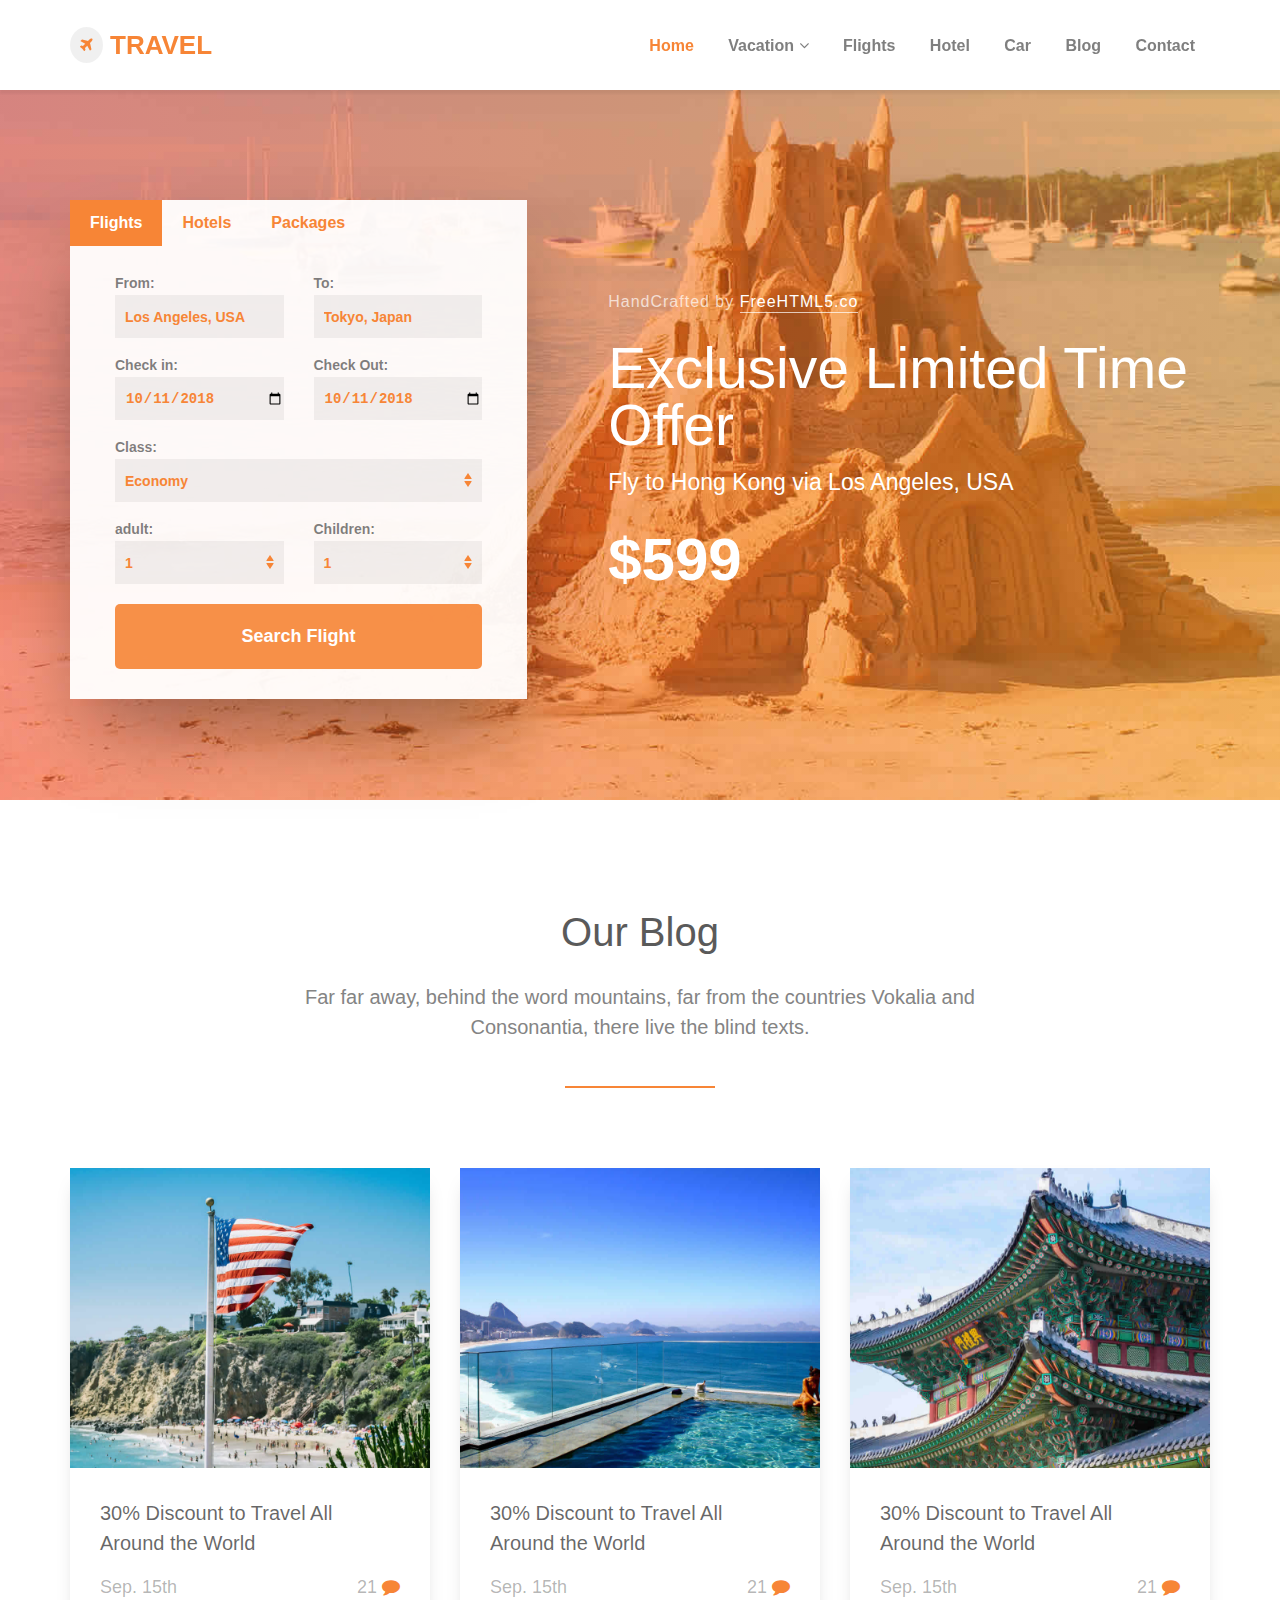
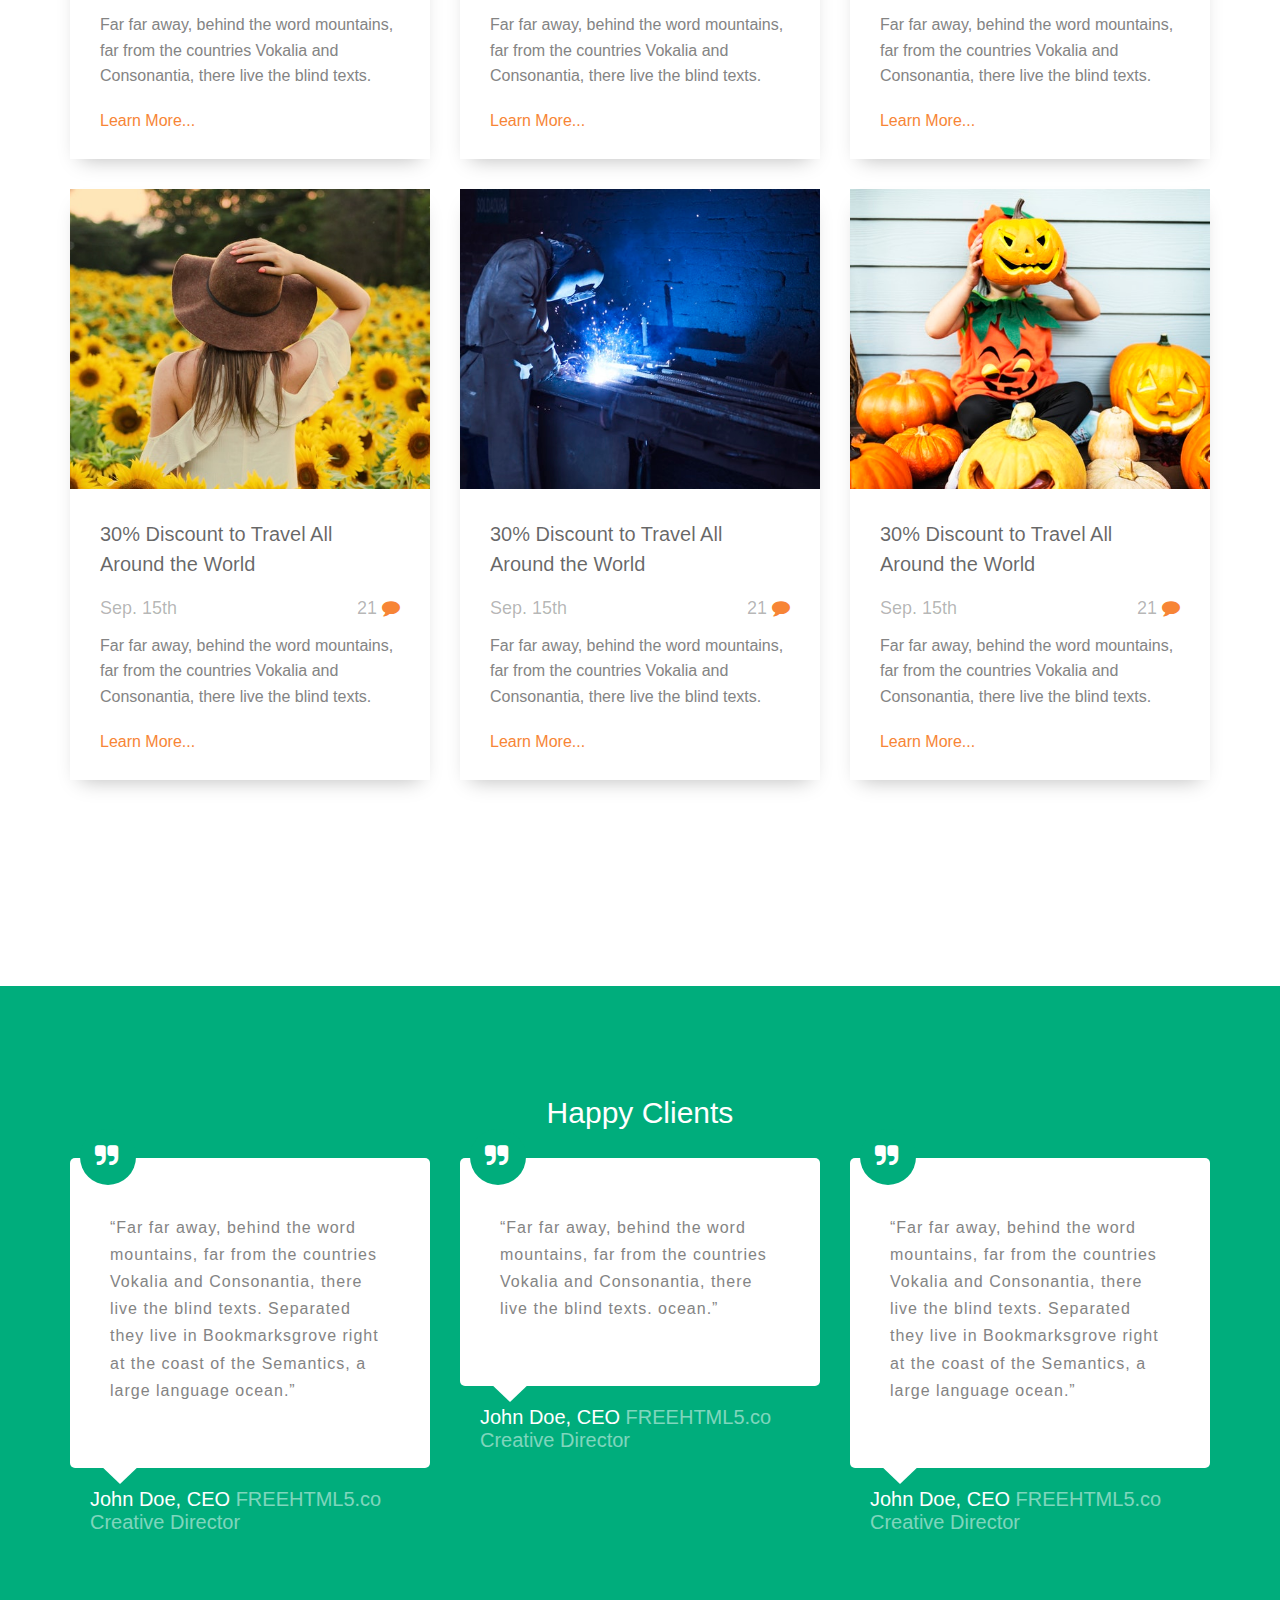
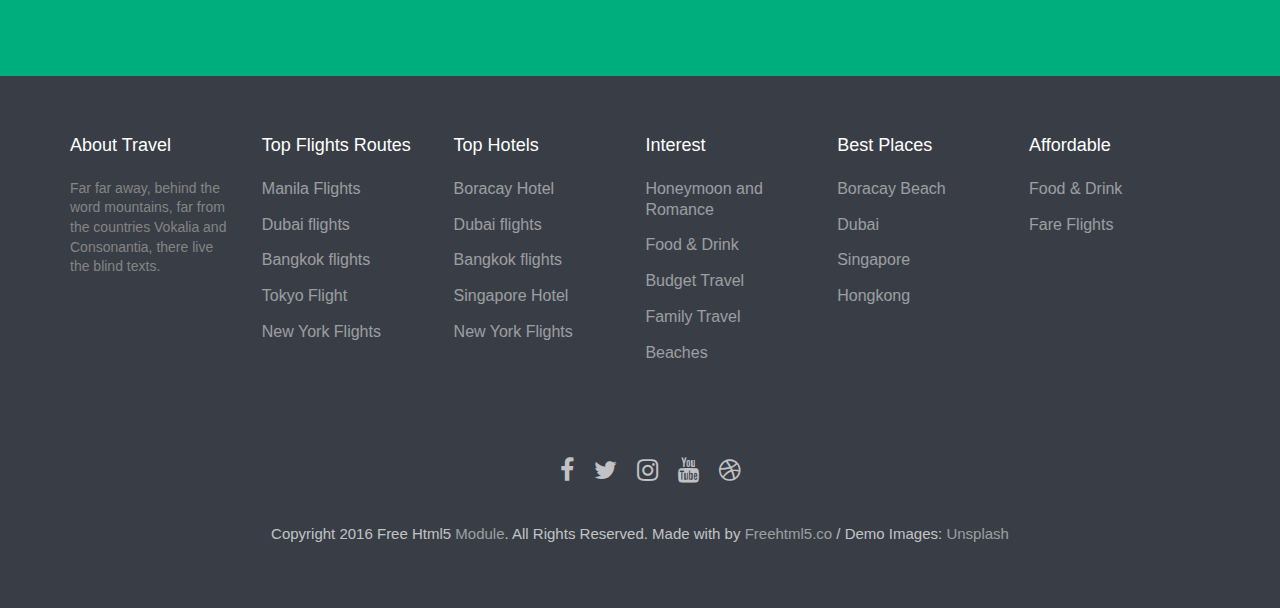
<file: blog.html>
<!DOCTYPE html>
<html lang="en">
  <head>
    <meta charset="utf-8">
      <meta name="viewport" content="width=device-width, initial-scale=1.0">
    <title>HTML CSS</title>
    <link rel="stylesheet" href="https://stackpath.bootstrapcdn.com/font-awesome/4.7.0/css/font-awesome.min.css">
    <!-- Custom styles for this template -->
    <link rel="stylesheet" href="css/reset.css">
    <link rel="stylesheet" href="css/main.css">
    <link rel="stylesheet" type="text/css" href="css/responsive.css">
  </head>
  <body>
  <!--  MESH LOADER  -->
  <div class="mash-container">
      <div class="mesh-loader">
        <div class="set-one">
          <div class="circle"></div>
          <div class="circle"></div>
        </div>
        <div class="set-two">
          <div class="circle"></div>
          <div class="circle"></div>
        </div>
      </div>
    </div>

    <!-- header -->
    <header id="header">
      <div class="container">
        <div class="container-parent">
          <div class="logo">
            <a href="index.html">
              <i class="fa fa-plane" aria-hidden="true"></i>Travel
            </a>
          </div>

          <nav class="navbar">
            <ul class="navbar-ul">
              <li class="navbar-li active-li"><a class="navbar-a" href="index.html">Home</a></li>
              <li class="navbar-li dropdown"><a class="navbar-a" href="vacation.html">Vacation <i class="fa fa-angle-down" aria-hidden="true"></i> </a>
                <div class="dropdownContent">
                  <ul class="dropdpwn-ul">
                    <li class="dropdown-li"><a class="dropdown-a" href="#">Family</a></li>
                    <li class="dropdown-li"><a class="dropdown-a" href="#">Html & css</a></li>
                    <li class="dropdown-li"><a class="dropdown-a" href="#">Angular js</a></li>
                    <li class="dropdown-li"><a class="dropdown-a" href="#">Node js</a></li>
                    <li class="dropdown-li"><a class="dropdown-a" href="#">Django & phyton</a></li>
                  </ul>
                </div>
              </li>
              <li class="navbar-li"><a class="navbar-a" href="flights.html">Flights</a></li>
              <li class="navbar-li"><a class="navbar-a" href="hotel.html">Hotel</a></li>
              <li class="navbar-li"><a class="navbar-a" href="car.html">Car</a></li>
              <li class="navbar-li"><a class="navbar-a" href="blog.html">Blog</a></li>
              <li class="navbar-li"><a class="navbar-a" href="contact.html">Contact</a></li>
            </ul>
          </nav>

          <div class="nav-toggle">
            <div class="toggle"></div>
            <div class="toggle"></div>
            <div class="toggle"></div>
          </div>
        </div>
      </div>
    </header>
    <!-- header -->  
        
  <div class="wrapper"> 
    <div class="overlay" style="background-image: url(images/bg1.jpg)"></div>

  <!-- canvas menu -->
  <nav class="offcanvas-menu">
      <ul class="offcanvas-menu-ul">
        <li class="offcanvas-li active-li"><a href="index.html">Home</a></li>
        <li class="offcanvas-li"><a href="vacation.html">Vacations</a>
          <ul class="sub-menu-ul">
            <li class="offcanvas-li"><a href="#">Family</a></li>
            <li class="offcanvas-li"><a href="#">CSS3 & HTML5</a></li>
            <li class="offcanvas-li"><a href="#">Angular JS</a></li>
            <li class="offcanvas-li"><a href="#">Node JS</a></li>
            <li class="offcanvas-li"><a href="#">Django & Python</a></li>
          </ul>
        </li>
        <li class="offcanvas-li"><a href="flights.html">Flights</a></li>
        <li class="offcanvas-li"><a href="hotel.html">Hotel</a></li>
        <li class="offcanvas-li"><a href="car.html">Car</a></li>
        <li class="offcanvas-li"><a href="blog.html">Blog</a></li>
        <li class="offcanvas-li"><a class="p-r-0" href="contact.html">Contact</a></li>
      </ul>
    </nav>
    <!-- canvas menu -->  

   <!-- banner -->
   <section class="banner">
    <div class="container clearfix">
      <div class="left-section float-left p-l-r">
        <div class="tabulation">
          <div class="tabulation-top clearfix">
            <li class="presentation" onclick="city(event, 'Flights')"><a href="#flights">Flights</a></li>
            <li class="presentation" onclick="city(event, 'Hotels')"><a href="#hotels">Hotels</a></li>
            <li class="presentation" onclick="city(event, 'Packages')"><a href="#packages">Packages</a></li>
          </div>

          <div class="tab-pane active" id="Flights">
            <div class="tab-parent clearfix">
              <div class="top-inputs">
                <div class="input-fild">
                  <label for="from">From:</label>
                  <input id="from" type="text" class="form-control" placeholder="Los Angeles, USA">
                </div>
              </div>

            <div class="top-inputs">
                <div class="input-fild">
                  <label for="from">To:</label>
                  <input id="from" type="text" class="form-control" placeholder="Tokyo, Japan">
                </div>
              </div>

              <div class="top-inputs mt">
                <div class="input-fild">
                  <label for="date-start">Check in:</label>
                  <input id="date-start" type="date" class="form-control" value="2018-10-11" name="date">
                </div>
              </div>
    
              <div class="top-inputs mt">
                <div class="input-fild">
                  <label for="date-end">Check Out:</label>
                  <input id="date-start" type="date" class="form-control" value="2018-10-11" name="date">
                </div>
              </div>   

              <div class="full-width-input mt input-fild">
                <label for="date-end">Class:</label>
                <div class="custom-select form-control">
                  <select class="input-fild economy-content">
                    <option value="1">Economy</option>
                    <option value="2">Flat</option>
                    <option value="3">Economy</option>
                  </select>
                </div>
              </div>

              <div class="mt width-50 input-fild half-input">
                <label for="date-end">adult:</label>
                <div class="custom-select form-control">
                  <select class="economy-content">
                    <option value="1">1</option>
                    <option value="2">2</option>
                    <option value="3">3</option>
                  </select>
                </div>
              </div>

            <div class="mt width-50 input-fild half-input">
                <label for="date-end">Children:</label>
                <div class="custom-select form-control">
                  <select>
                    <option value="1">1</option>
                    <option value="2">2</option>
                    <option value="3">3</option>
                    <option value="4">4</option>
                    <option value="5">5</option>
                  </select>
                </div>
              </div>    
              <div class="tabulation-submit-section input-fild mt float-right width-100">
                <input type="submit" id="submit" class="tabulation-btn" value="Search Flight">
              </div> 
            </div>
          </div>

          <div class="tab-pane" id="Hotels">
            <div class="tab-parent clearfix">
              <div class="full-width-input">
                <div class="input-fild">
                  <label for="date-start">City:</label>
                  <input id="date-start" type="text" class="form-control" placeholder="Los Angeles, USA">
                </div>
              </div>
            
              <div class="top-inputs mt">
                <div class="input-fild">
                  <label for="date-start">Return:</label>
                  <input id="date-start" type="date" class="form-control" value="2018-10-11" name="date">
                </div>
              </div>
    
              <div class="top-inputs mt">
                <div class="input-fild">
                  <label for="date-end">Check Out:</label>
                  <input id="date-end" type="date" class="form-control" value="2018-10-11" name="date">
                </div>
              </div>   

              <div class="full-width-input mt input-fild">
                <label for="date-end">Class:</label>
                <div class="custom-select form-control">
                  <select class="input-fild economy-content">
                    <option value="1">Economy</option>
                    <option value="2">Flat</option>
                    <option value="3">Economy</option>
                  </select>
                </div>
              </div>

              <div class="mt width-50 input-fild half-input">
                <label for="date-end">adult:</label>
                <div class="custom-select form-control">
                  <select class="input-fild economy-content">
                    <option value="1">1</option>
                    <option value="2">2</option>
                    <option value="3">3</option>
                  </select>
                </div>
              </div>

              <div class="mt width-50 input-fild half-input">
                <label for="date-end">Children:</label>
                <div class="custom-select form-control">
                  <select class="input-fild economy-content">
                    <option value="1">1</option>
                    <option value="2">2</option>
                    <option value="3">3</option>
                    <option value="4">4</option>
                    <option value="5">5</option>
                  </select>
                </div>
              </div>              
              <div class="tabulation-submit-section input-fild mt float-right width-100">
                  <button type="submit" id="submit" class="tabulation-btn">Search Flight</button> 
              </div> 
            </div>
          </div>

      
          <div class="tab-pane" id="Packages">
            <div class="tab-parent clearfix">
              <div class="top-inputs">
                <div class="input-fild">
                  <label for="from">City:</label>
                  <input id="from" type="text" class="form-control" placeholder="Los Angeles, USA">
                </div>
              </div>

              <div class="top-inputs">
                <div class="input-fild">
                  <label for="from">Destination:</label>
                  <input id="from" type="text" class="form-control" placeholder="Tokyo, Japan">
                </div>
              </div>

              <div class="top-inputs mt">
                <div class="input-fild">
                  <label for="date-start">Departs:</label>
                  <input id="date-start" type="date" class="form-control" value="2018-10-11" name="date">
                </div>
              </div>
    
              <div class="top-inputs mt">
                <div class="input-fild">
                  <label for="date-end">Return:</label>
                  <input id="date-end" type="date" class="form-control" value="2018-10-11" name="date">
                </div>
              </div>   

              <div class="full-width-input mt input-fild">
                <label for="date-end">Class:</label>
                <div class="custom-select form-control">
                  <select class="input-fild economy-content">
                    <option value="1">Economy</option>
                    <option value="2">Flat</option>
                    <option value="3">Economy</option>
                  </select>
                </div>
              </div>

              <div class="mt width-50 input-fild half-input">
                <label for="date-end">adult:</label>
                <div class="custom-select form-control">
                  <select class="input-fild economy-content">
                    <option value="1">1</option>
                    <option value="2">2</option>
                    <option value="3">3</option>
                  </select>
                </div>
              </div>

              <div class="mt width-50 input-fild half-input">
                <label for="date-end">Children:</label>
                <div class="custom-select form-control">
                  <select class="input-fild economy-content">
                    <option value="1">1</option>
                    <option value="2">2</option>
                    <option value="3">3</option>
                    <option value="4">4</option>
                    <option value="5">5</option>
                  </select>
                </div>
              </div>
              <div class="tabulation-submit-section input-fild mt width-100 float-right">
                <button type="submit" id="submit" class="tabulation-btn">Search Flight</button> 
              </div> 
            </div>
          </div>
        </div>
      </div>

      <div class="right-section float-right p-l-r">
        <span class="right-section-span">HandCrafted by <a href="#">FreeHTML5.co</a></span>
        <h1 class="right-section-h1">Exclusive Limited Time Offer</h1>
        <p class="right-section-p">Fly to Hong Kong via Los Angeles, USA</p>
        <h1 class="price">$599</h1>
      </div>
    </div>
  </section>
  <!-- banner -->


  <section class="blog p-100 bg-grey">
    <div class="container">
        <div class="section-top">
            <h3>Our Blog</h3>
            <p>Far far away, behind the word mountains, far from the countries Vokalia and Consonantia, there live the blind texts.</p>
        </div>

      <div class="recent-all-items clearfix">
        <div class="recent-item-parent float-left p-l-r m-b-30">
          <div class="recent-item">
            <a class="img-a" href="#">        
              <div class="img-section" style="background-image: url(images/recent/1.jpg)"></div>
            </a> 

            <div class="recent-content"> 
              <h4>30% Discount to Travel All Around the World</h4>
              <div class="date-and-comment clearfix">
                <span class="date float-left">Sep. 15th</span>
                <span class="comment float-right">21 <i class="fa fa-comment" aria-hidden="true"></i></span>
              </div>
              <p>Far far away, behind the word mountains, far from the countries Vokalia and Consonantia, there live the blind texts.</p>
              <a class="read-more" href="#">Learn More...</a>
            </div>
          </div>
        </div>


        <div class="recent-item-parent float-left p-l-r m-b-30">
          <div class="recent-item">
              <a class="img-a" href="#">        
                <div class="img-section" style="background-image: url(images/recent/2.jpg)"></div>
              </a> 

            <div class="recent-content"> 
              <h4>30% Discount to Travel All Around the World</h4>
              <div class="date-and-comment clearfix">
                <span class="date float-left">Sep. 15th</span>
                <span class="comment float-right">21 <i class="fa fa-comment" aria-hidden="true"></i></span>
              </div>
              <p>Far far away, behind the word mountains, far from the countries Vokalia and Consonantia, there live the blind texts.</p>
              <a class="read-more" href="#">Learn More...</a>
            </div>
          </div>
        </div>


        <div class="recent-item-parent float-left p-l-r m-b-30">
          <div class="recent-item">
            <a class="img-a" href="#">        
              <div class="img-section" style="background-image: url(images/recent/3.jpg)"></div>
            </a> 

            <div class="recent-content"> 
              <h4>30% Discount to Travel All Around the World</h4>
              <div class="date-and-comment clearfix">
                <span class="date float-left">Sep. 15th</span>
                <span class="comment float-right">21 <i class="fa fa-comment" aria-hidden="true"></i></span>
              </div>
              <p>Far far away, behind the word mountains, far from the countries Vokalia and Consonantia, there live the blind texts.</p>
              <a class="read-more" href="#">Learn More...</a>
            </div>
          </div>
        </div>

        <div class="recent-item-parent float-left p-l-r m-b-30">
            <div class="recent-item">
              <a class="img-a" href="#">        
                <div class="img-section" style="background-image: url(images/recent/4.jpeg)"></div>
              </a> 

              <div class="recent-content"> 
                <h4>30% Discount to Travel All Around the World</h4>
                <div class="date-and-comment clearfix">
                  <span class="date float-left">Sep. 15th</span>
                  <span class="comment float-right">21 <i class="fa fa-comment" aria-hidden="true"></i></span>
                </div>
                <p>Far far away, behind the word mountains, far from the countries Vokalia and Consonantia, there live the blind texts.</p>
                <a class="read-more" href="#">Learn More...</a>
              </div>
            </div>
          </div>
          
          <div class="recent-item-parent float-left p-l-r m-b-30">
            <div class="recent-item">
              <a class="img-a" href="#">        
                <div class="img-section" style="background-image: url(images/recent/5.jpeg)"></div>
              </a> 

              <div class="recent-content"> 
                <h4>30% Discount to Travel All Around the World</h4>
                <div class="date-and-comment clearfix">
                  <span class="date float-left">Sep. 15th</span>
                  <span class="comment float-right">21 <i class="fa fa-comment" aria-hidden="true"></i></span>
                </div>
                <p>Far far away, behind the word mountains, far from the countries Vokalia and Consonantia, there live the blind texts.</p>
                <a class="read-more" href="#">Learn More...</a>
              </div>
            </div>
          </div>
          
          <div class="recent-item-parent float-left p-l-r m-b-30">
            <div class="recent-item">
              <a class="img-a" href="#">        
                <div class="img-section" style="background-image: url(images/recent/6.jpeg)"></div>
              </a> 

              <div class="recent-content"> 
                <h4>30% Discount to Travel All Around the World</h4>
                <div class="date-and-comment clearfix">
                  <span class="date float-left">Sep. 15th</span>
                  <span class="comment float-right">21 <i class="fa fa-comment" aria-hidden="true"></i></span>
                </div>
                <p>Far far away, behind the word mountains, far from the countries Vokalia and Consonantia, there live the blind texts.</p>
                <a class="read-more" href="#">Learn More...</a>
              </div>
            </div>
          </div>    
      </div>
    </div>
  </section>
  <!-- Recent -->
 


  <!-- happy clients -->
  <section class="happy-clients p-100">
      <div class="container clearfix">
        <h2 class="happy-clients-title">Happy Clients</h2>

        <div class="happy-client float-left p-l-r">
          <div class="box-testimony">
              <blockquote class="blockquote">
                <span class="quote"><i class="fa fa-quote-right" aria-hidden="true"></i></span>
                <p>“Far far away, behind the word mountains, far from the countries Vokalia and Consonantia, there live the blind texts. Separated they live in Bookmarksgrove right at the coast of the Semantics, a large language ocean.”</p>
              </blockquote>
          </div>
          <p class="author">
              John Doe, CEO <a href="http://freehtml5.co/">FREEHTML5.co</a>
              <span class="subtext">Creative Director</span>
            </p>
        </div>

        <div class="happy-client float-left p-l-r">
          <div class="box-testimony">
            <blockquote class="blockquote">
              <span class="quote"><i class="fa fa-quote-right" aria-hidden="true"></i></span>
              <p>“Far far away, behind the word mountains, far from the countries Vokalia and Consonantia, there live the blind texts. ocean.”</p>
            </blockquote>
          </div>
          <p class="author">
            John Doe, CEO <a href="http://freehtml5.co/">FREEHTML5.co</a>
            <span class="subtext">Creative Director</span>
          </p>
        </div>


        <div class="happy-client float-left p-l-r">
          <div class="box-testimony">
            <blockquote class="blockquote">
              <span class="quote"><i class="fa fa-quote-right" aria-hidden="true"></i></span>
              <p>“Far far away, behind the word mountains, far from the countries Vokalia and Consonantia, there live the blind texts. Separated they live in Bookmarksgrove right at the coast of the Semantics, a large language ocean.”</p>
            </blockquote>
          </div>
          <p class="author">
            John Doe, CEO <a href="http://freehtml5.co/">FREEHTML5.co</a>
            <span class="subtext">Creative Director</span>
          </p>
        </div>
      </div>
    </section>
    
  <footer class="footer">
    <div class="container">
      <div class="sections clearfix">
        <div class="footer-section float-left p-l-r">
          <h4>About Travel</h4>
          <p class="footer-section-p">Far far away, behind the word mountains, far from the countries Vokalia and Consonantia, there live the blind texts.</p>
        </div>

        <div class="footer-section float-left p-l-r">
          <h4>Top Flights Routes</h4>
          <ul>
            <li class="footer-li"><a href="#" class="footer-a">Manila Flights</a></li>
            <li class="footer-li"><a href="#" class="footer-a">Dubai flights</a></li>
            <li class="footer-li"><a href="#" class="footer-a">Bangkok flights</a></li>
            <li class="footer-li"><a href="#" class="footer-a">Tokyo Flight</a></li>
            <li class="footer-li"><a href="#" class="footer-a">New York Flights</a></li>
          </ul>
        </div>

        <div class="footer-section float-left p-l-r">
          <h4>Top Hotels</h4>
          <ul>
            <li class="footer-li"><a href="#" class="footer-a">Boracay Hotel</a></li>
            <li class="footer-li"><a href="#" class="footer-a">Dubai flights</a></li>
            <li class="footer-li"><a href="#" class="footer-a">Bangkok flights</a></li>
            <li class="footer-li"><a href="#" class="footer-a">Singapore Hotel</a></li>
            <li class="footer-li"><a href="#" class="footer-a">New York Flights</a></li>
          </ul>
        </div>

        <div class="footer-section float-left p-l-r">
          <h4>Interest</h4>
          <ul>
            <li class="footer-li"><a href="#" class="footer-a">Honeymoon and Romance</a></li>
            <li class="footer-li"><a href="#" class="footer-a">Food & Drink</a></li>
            <li class="footer-li"><a href="#" class="footer-a">Budget Travel</a></li>
            <li class="footer-li"><a href="#" class="footer-a">Family Travel</a></li>
            <li class="footer-li"><a href="#" class="footer-a">Beaches</a></li>
          </ul>
        </div>


        <div class="footer-section float-left p-l-r">
          <h4>Best Places</h4>
          <ul>
            <li class="footer-li"><a href="#" class="footer-a">Boracay Beach</a></li>
            <li class="footer-li"><a href="#" class="footer-a">Dubai</a></li>
            <li class="footer-li"><a href="#" class="footer-a">Singapore</a></li>
            <li class="footer-li"><a href="#" class="footer-a">Hongkong</a></li>
          </ul>
        </div>

        <div class="footer-section float-left p-l-r">
          <h4>Affordable</h4>
          <ul>
            <li class="footer-li"><a href="#" class="footer-a">Food & Drink</a></li>
            <li class="footer-li"><a href="#" class="footer-a">Fare Flights</a></li>
          </ul>
        </div>
      </div> 
      <div class="footer-social">
        <ul class="clearfix">
          <li class="float-left"><a href="#"><i class="fa fa-facebook"></i></a></li>
          <li class="float-left"><a href="#"><i class="fa fa-twitter"></i></a></li>
          <li class="float-left"><a href="#"><i class="fa fa-instagram"></i></a></li>
          <li class="float-left"><a href="#"><i class="fa fa-youtube"></i></a></li>
          <li class="float-left"><a href="#"><i class="fa fa-dribbble"></i></a></li>
        </ul>
      <p>Copyright 2016 Free Html5 <a href="#">Module</a>. All Rights Reserved. Made with  by <a href="#">Freehtml5.co</a> / Demo Images: <a href="#">Unsplash</a></p>
      </div>
    </div>
  </footer>
</div> 
</div>
      
    <!-- JavaScript -->
    <script src="js/jquery.min.js"></script>
    <script src="js/main.js"></script> 
    </body>
    </html>
</file>
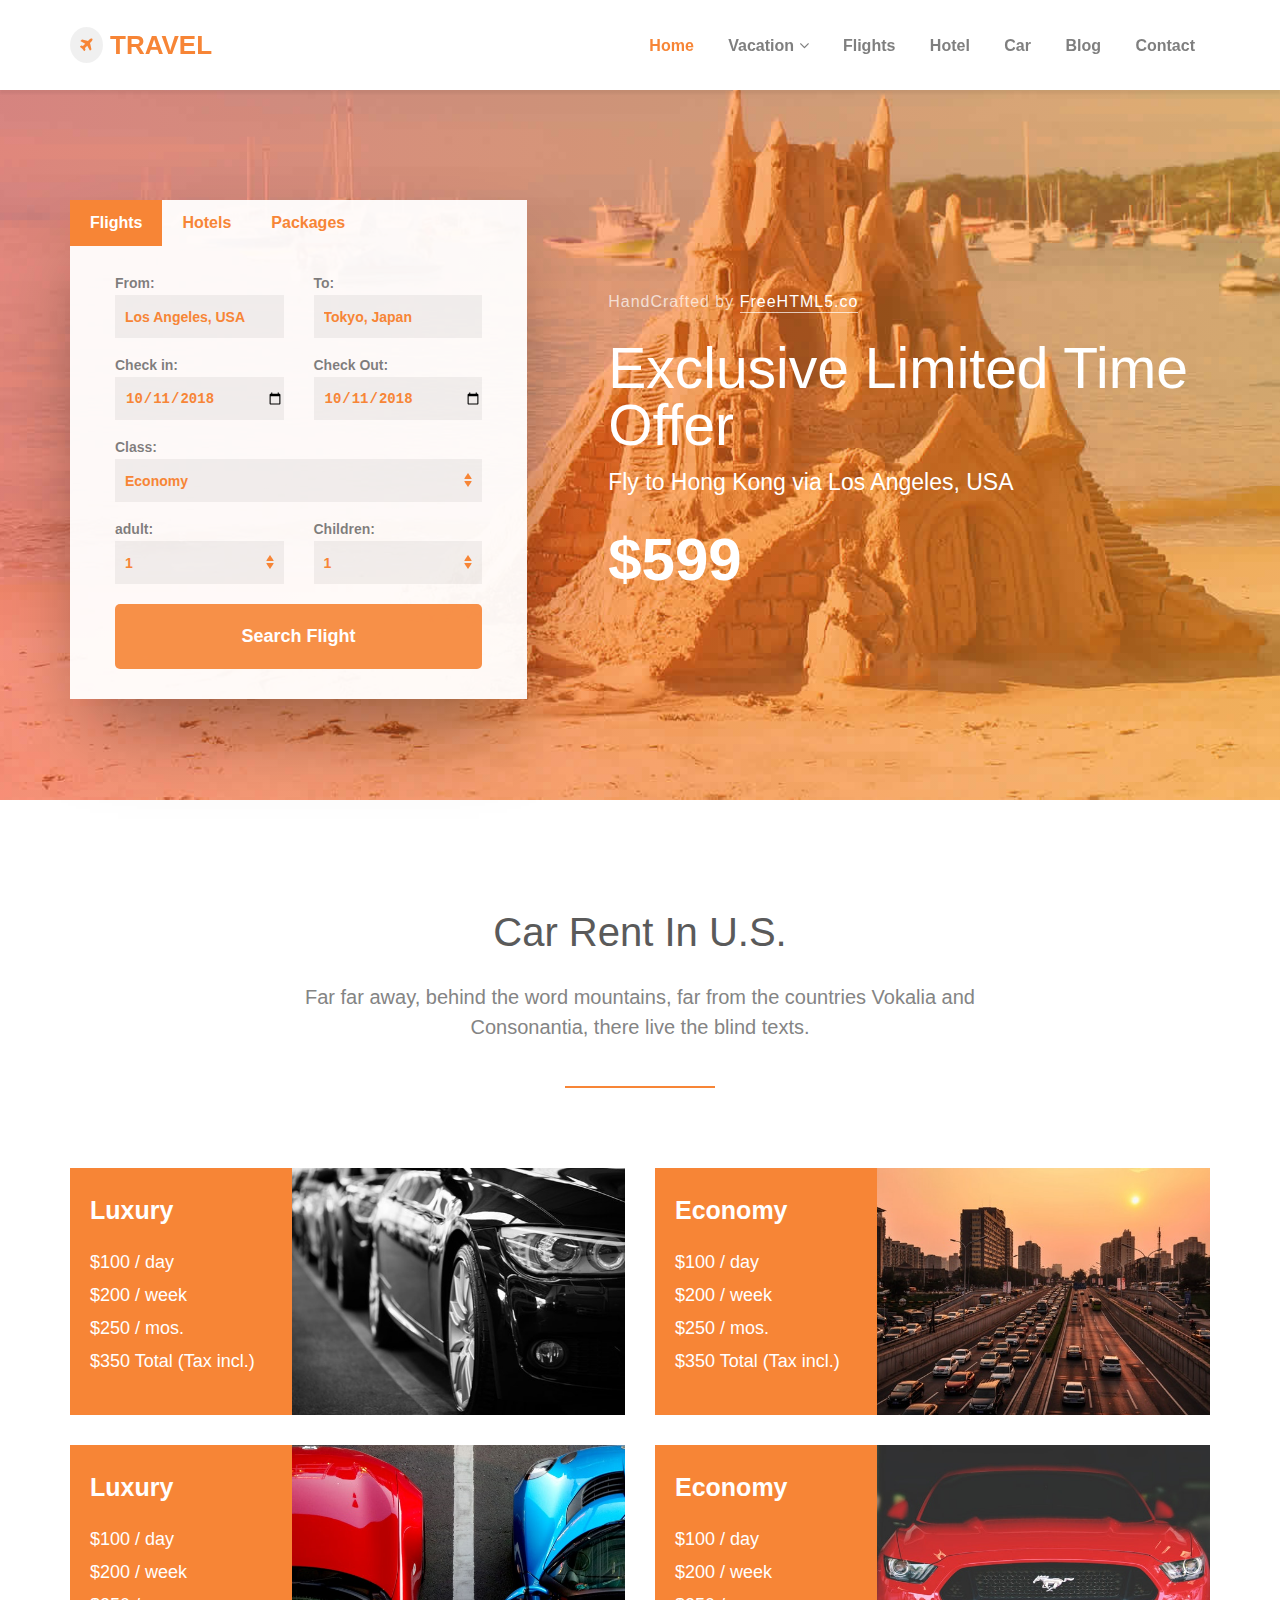
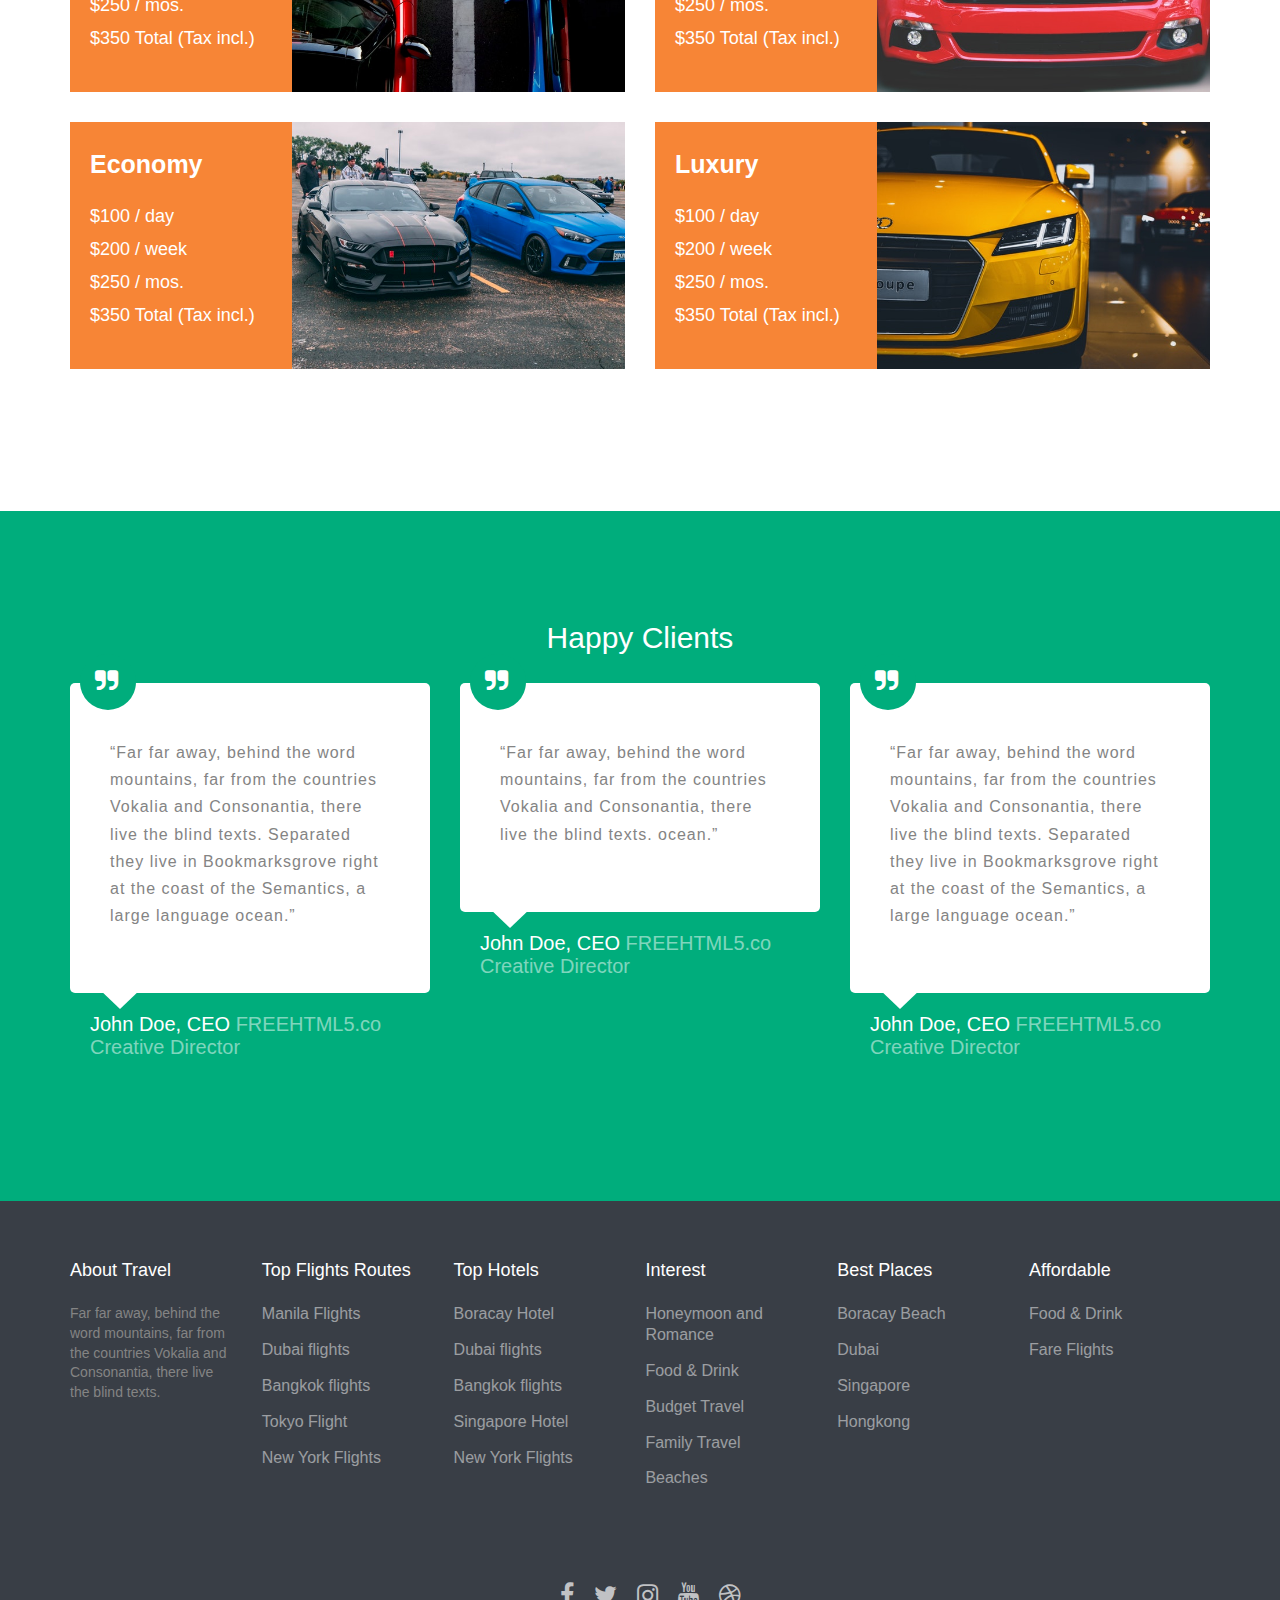
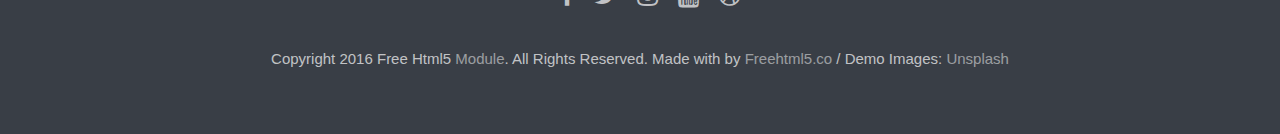
<file: car.html>
<!DOCTYPE html>
<html lang="en">
  <head>
    <meta charset="utf-8">
      <meta name="viewport" content="width=device-width, initial-scale=1.0">
    <title>HTML CSS</title>
    <link rel="stylesheet" href="https://stackpath.bootstrapcdn.com/font-awesome/4.7.0/css/font-awesome.min.css">
    <!-- Custom styles for this template -->
    <link rel="stylesheet" href="css/reset.css">
    <link rel="stylesheet" href="css/main.css">
    <link rel="stylesheet" type="text/css" href="css/responsive.css">
  </head>
  <body>
    <!--  MESH LOADER  -->
  <div class="mash-container">
      <div class="mesh-loader">
        <div class="set-one">
          <div class="circle"></div>
          <div class="circle"></div>
        </div>
        <div class="set-two">
          <div class="circle"></div>
          <div class="circle"></div>
        </div>
      </div>
    </div>
      
    <!-- header -->
    <header id="header">
      <div class="container">
        <div class="container-parent">
          <div class="logo">
            <a href="index.html">
              <i class="fa fa-plane" aria-hidden="true"></i>Travel
            </a>
          </div>

          <nav class="navbar">
            <ul class="navbar-ul">
              <li class="navbar-li active-li"><a class="navbar-a" href="index.html">Home</a></li>
              <li class="navbar-li dropdown"><a class="navbar-a" href="vacation.html">Vacation <i class="fa fa-angle-down" aria-hidden="true"></i> </a>
                <div class="dropdownContent">
                  <ul class="dropdpwn-ul">
                    <li class="dropdown-li"><a class="dropdown-a" href="#">Family</a></li>
                    <li class="dropdown-li"><a class="dropdown-a" href="#">Html & css</a></li>
                    <li class="dropdown-li"><a class="dropdown-a" href="#">Angular js</a></li>
                    <li class="dropdown-li"><a class="dropdown-a" href="#">Node js</a></li>
                    <li class="dropdown-li"><a class="dropdown-a" href="#">Django & phyton</a></li>
                  </ul>
                </div>
              </li>
              <li class="navbar-li"><a class="navbar-a" href="flights.html">Flights</a></li>
              <li class="navbar-li"><a class="navbar-a" href="hotel.html">Hotel</a></li>
              <li class="navbar-li"><a class="navbar-a" href="car.html">Car</a></li>
              <li class="navbar-li"><a class="navbar-a" href="blog.html">Blog</a></li>
              <li class="navbar-li"><a class="navbar-a" href="contact.html">Contact</a></li>
            </ul>
          </nav>

          <div class="nav-toggle">
            <div class="toggle"></div>
            <div class="toggle"></div>
            <div class="toggle"></div>
          </div>
        </div>
      </div>
    </header>
    <!-- header -->

        
  <div class="wrapper"> 
    <div class="overlay" style="background-image: url(images/bg1.jpg)"></div>
  
  <!-- canvas menu -->
  <nav class="offcanvas-menu">
      <ul class="offcanvas-menu-ul">
        <li class="offcanvas-li active-li"><a href="index.html">Home</a></li>
        <li class="offcanvas-li"><a href="vacation.html">Vacations</a>
          <ul class="sub-menu-ul">
            <li class="offcanvas-li"><a href="#">Family</a></li>
            <li class="offcanvas-li"><a href="#">CSS3 & HTML5</a></li>
            <li class="offcanvas-li"><a href="#">Angular JS</a></li>
            <li class="offcanvas-li"><a href="#">Node JS</a></li>
            <li class="offcanvas-li"><a href="#">Django & Python</a></li>
          </ul>
        </li>
        <li class="offcanvas-li"><a href="flights.html">Flights</a></li>
        <li class="offcanvas-li"><a href="hotel.html">Hotel</a></li>
        <li class="offcanvas-li"><a href="car.thml">Car</a></li>
        <li class="offcanvas-li"><a href="blog.html">Blog</a></li>
        <li class="offcanvas-li"><a class="p-r-0" href="contact.html">Contact</a></li>
      </ul>
    </nav>
    <!-- canvas menu -->  
  

 <!-- banner -->
 <section class="banner">
  <div class="container clearfix">
    <div class="left-section float-left p-l-r">
      <div class="tabulation">
        <div class="tabulation-top clearfix">
          <li class="presentation" onclick="city(event, 'Flights')"><a href="#flights">Flights</a></li>
          <li class="presentation" onclick="city(event, 'Hotels')"><a href="#hotels">Hotels</a></li>
          <li class="presentation" onclick="city(event, 'Packages')"><a href="#packages">Packages</a></li>
        </div>

        <div class="tab-pane active" id="Flights">
          <div class="tab-parent clearfix">
            <div class="top-inputs">
              <div class="input-fild">
                <label for="from">From:</label>
                <input id="from" type="text" class="form-control" placeholder="Los Angeles, USA">
              </div>
            </div>

          <div class="top-inputs">
              <div class="input-fild">
                <label for="from">To:</label>
                <input id="from" type="text" class="form-control" placeholder="Tokyo, Japan">
              </div>
            </div>

            <div class="top-inputs mt">
              <div class="input-fild">
                <label for="date-start">Check in:</label>
                <input id="date-start" type="date" class="form-control" value="2018-10-11" name="date">
              </div>
            </div>
  
            <div class="top-inputs mt">
              <div class="input-fild">
                <label for="date-end">Check Out:</label>
                <input id="date-start" type="date" class="form-control" value="2018-10-11" name="date">
              </div>
            </div>   

            <div class="full-width-input mt input-fild">
              <label for="date-end">Class:</label>
              <div class="custom-select form-control">
                <select class="input-fild economy-content">
                  <option value="1">Economy</option>
                  <option value="2">Flat</option>
                  <option value="3">Economy</option>
                </select>
              </div>
            </div>

            <div class="mt width-50 input-fild half-input">
              <label for="date-end">adult:</label>
              <div class="custom-select form-control">
                <select class="economy-content">
                  <option value="1">1</option>
                  <option value="2">2</option>
                  <option value="3">3</option>
                </select>
              </div>
            </div>

          <div class="mt width-50 input-fild half-input">
              <label for="date-end">Children:</label>
              <div class="custom-select form-control">
                <select>
                  <option value="1">1</option>
                  <option value="2">2</option>
                  <option value="3">3</option>
                  <option value="4">4</option>
                  <option value="5">5</option>
                </select>
              </div>
            </div>    
            <div class="tabulation-submit-section input-fild mt float-right width-100">
              <input type="submit" id="submit" class="tabulation-btn" value="Search Flight">
            </div> 
          </div>
        </div>

        <div class="tab-pane" id="Hotels">
          <div class="tab-parent clearfix">
            <div class="full-width-input">
              <div class="input-fild">
                <label for="date-start">City:</label>
                <input id="date-start" type="text" class="form-control" placeholder="Los Angeles, USA">
              </div>
            </div>
          
            <div class="top-inputs mt">
              <div class="input-fild">
                <label for="date-start">Return:</label>
                <input id="date-start" type="date" class="form-control" value="2018-10-11" name="date">
              </div>
            </div>
  
            <div class="top-inputs mt">
              <div class="input-fild">
                <label for="date-end">Check Out:</label>
                <input id="date-end" type="date" class="form-control" value="2018-10-11" name="date">
              </div>
            </div>   

            <div class="full-width-input mt input-fild">
              <label for="date-end">Class:</label>
              <div class="custom-select form-control">
                <select class="input-fild economy-content">
                  <option value="1">Economy</option>
                  <option value="2">Flat</option>
                  <option value="3">Economy</option>
                </select>
              </div>
            </div>

            <div class="mt width-50 input-fild half-input">
              <label for="date-end">adult:</label>
              <div class="custom-select form-control">
                <select class="input-fild economy-content">
                  <option value="1">1</option>
                  <option value="2">2</option>
                  <option value="3">3</option>
                </select>
              </div>
            </div>

            <div class="mt width-50 input-fild half-input">
              <label for="date-end">Children:</label>
              <div class="custom-select form-control">
                <select class="input-fild economy-content">
                  <option value="1">1</option>
                  <option value="2">2</option>
                  <option value="3">3</option>
                  <option value="4">4</option>
                  <option value="5">5</option>
                </select>
              </div>
            </div>              
            <div class="tabulation-submit-section input-fild mt float-right width-100">
                <button type="submit" id="submit" class="tabulation-btn">Search Flight</button> 
            </div> 
          </div>
        </div>

    
        <div class="tab-pane" id="Packages">
          <div class="tab-parent clearfix">
            <div class="top-inputs">
              <div class="input-fild">
                <label for="from">City:</label>
                <input id="from" type="text" class="form-control" placeholder="Los Angeles, USA">
              </div>
            </div>

            <div class="top-inputs">
              <div class="input-fild">
                <label for="from">Destination:</label>
                <input id="from" type="text" class="form-control" placeholder="Tokyo, Japan">
              </div>
            </div>

            <div class="top-inputs mt">
              <div class="input-fild">
                <label for="date-start">Departs:</label>
                <input id="date-start" type="date" class="form-control" value="2018-10-11" name="date">
              </div>
            </div>
  
            <div class="top-inputs mt">
              <div class="input-fild">
                <label for="date-end">Return:</label>
                <input id="date-end" type="date" class="form-control" value="2018-10-11" name="date">
              </div>
            </div>   

            <div class="full-width-input mt input-fild">
              <label for="date-end">Class:</label>
              <div class="custom-select form-control">
                <select class="input-fild economy-content">
                  <option value="1">Economy</option>
                  <option value="2">Flat</option>
                  <option value="3">Economy</option>
                </select>
              </div>
            </div>

            <div class="mt width-50 input-fild half-input">
              <label for="date-end">adult:</label>
              <div class="custom-select form-control">
                <select class="input-fild economy-content">
                  <option value="1">1</option>
                  <option value="2">2</option>
                  <option value="3">3</option>
                </select>
              </div>
            </div>

            <div class="mt width-50 input-fild half-input">
              <label for="date-end">Children:</label>
              <div class="custom-select form-control">
                <select class="input-fild economy-content">
                  <option value="1">1</option>
                  <option value="2">2</option>
                  <option value="3">3</option>
                  <option value="4">4</option>
                  <option value="5">5</option>
                </select>
              </div>
            </div>
            <div class="tabulation-submit-section input-fild mt width-100 float-right">
              <button type="submit" id="submit" class="tabulation-btn">Search Flight</button> 
            </div> 
          </div>
        </div>
      </div>
    </div>

    <div class="right-section float-right p-l-r">
      <span class="right-section-span">HandCrafted by <a href="#">FreeHTML5.co</a></span>
      <h1 class="right-section-h1">Exclusive Limited Time Offer</h1>
      <p class="right-section-p">Fly to Hong Kong via Los Angeles, USA</p>
      <h1 class="price">$599</h1>
    </div>
  </div>
</section>
<!-- banner -->

    <section class="car-section p-100 bg-grey">
        <div class="container">
            <div class="section-top">
                <h3>Car Rent In U.S.</h3>
                <p>Far far away, behind the word mountains, far from the countries Vokalia and Consonantia, there live the blind texts.</p>
            </div>

            <div class="car-section-items">
                <div class="car-item p-l-r m-b-30">
                    <div class="yellow-background">
                        <h4>Luxury</h4>
                        <span class="car-price">$100 <small>/ day</small></span>
                        <span class="car-price">$200 <small>/ week</small></span>
                        <span class="car-price">$250 <small>/ mos.</small></span>
                        <span class="car-price">$350 <small>Total (Tax incl.)</small></span>    
                    </div>
    
                    <div class="car-img" style="background-image: url(images/car/1.jpeg)"></div>
                </div>

                <div class="car-item p-l-r m-b-30">
                    <div class="yellow-background">
                        <h4>Economy</h4>
                        <span class="car-price">$100 <small>/ day</small></span>
                        <span class="car-price">$200 <small>/ week</small></span>
                        <span class="car-price">$250 <small>/ mos.</small></span>
                        <span class="car-price">$350 <small>Total (Tax incl.)</small></span>    
                    </div>
    
                    <div class="car-img" style="background-image: url(images/car/2.jpeg)"></div>
                </div>
                
                
                <div class="car-item p-l-r m-b-30">
                    <div class="yellow-background">
                        <h4>Luxury</h4>
                        <span class="car-price">$100 <small>/ day</small></span>
                        <span class="car-price">$200 <small>/ week</small></span>
                        <span class="car-price">$250 <small>/ mos.</small></span>
                        <span class="car-price">$350 <small>Total (Tax incl.)</small></span>    
                    </div>
    
                    <div class="car-img" style="background-image: url(images/car/3.jpeg)"></div>
                </div>
                
                <div class="car-item p-l-r m-b-30">
                    <div class="yellow-background">
                        <h4>Economy</h4>
                        <span class="car-price">$100 <small>/ day</small></span>
                        <span class="car-price">$200 <small>/ week</small></span>
                        <span class="car-price">$250 <small>/ mos.</small></span>
                        <span class="car-price">$350 <small>Total (Tax incl.)</small></span>    
                    </div>
    
                    <div class="car-img" style="background-image: url(images/car/4.jpeg)"></div>
                </div>
                
                
                <div class="car-item p-l-r m-b-30">
                    <div class="yellow-background">
                        <h4>Economy</h4>
                        <span class="car-price">$100 <small>/ day</small></span>
                        <span class="car-price">$200 <small>/ week</small></span>
                        <span class="car-price">$250 <small>/ mos.</small></span>
                        <span class="car-price">$350 <small>Total (Tax incl.)</small></span>    
                    </div>
    
                    <div class="car-img" style="background-image: url(images/car/5.jpeg)"></div>
                </div>
                
                
                <div class="car-item p-l-r m-b-30">
                    <div class="yellow-background">
                        <h4>Luxury</h4>
                        <span class="car-price">$100 <small>/ day</small></span>
                        <span class="car-price">$200 <small>/ week</small></span>
                        <span class="car-price">$250 <small>/ mos.</small></span>
                        <span class="car-price">$350 <small>Total (Tax incl.)</small></span>    
                    </div>
    
                    <div class="car-img" style="background-image: url(images/car/6.jpeg)"></div>
                </div>    
            </div>
        </div>
    </section>


    <!-- happy clients -->
    <section class="happy-clients p-100">
      <div class="container clearfix">
        <h2 class="happy-clients-title">Happy Clients</h2>

        <div class="happy-client float-left p-l-r">
          <div class="box-testimony">
              <blockquote class="blockquote">
                <span class="quote"><i class="fa fa-quote-right" aria-hidden="true"></i></span>
                <p>“Far far away, behind the word mountains, far from the countries Vokalia and Consonantia, there live the blind texts. Separated they live in Bookmarksgrove right at the coast of the Semantics, a large language ocean.”</p>
              </blockquote>
          </div>
          <p class="author">
              John Doe, CEO <a href="http://freehtml5.co/">FREEHTML5.co</a>
              <span class="subtext">Creative Director</span>
            </p>
        </div>

        <div class="happy-client float-left p-l-r">
          <div class="box-testimony">
            <blockquote class="blockquote">
              <span class="quote"><i class="fa fa-quote-right" aria-hidden="true"></i></span>
              <p>“Far far away, behind the word mountains, far from the countries Vokalia and Consonantia, there live the blind texts. ocean.”</p>
            </blockquote>
          </div>
          <p class="author">
            John Doe, CEO <a href="http://freehtml5.co/">FREEHTML5.co</a>
            <span class="subtext">Creative Director</span>
          </p>
        </div>


        <div class="happy-client float-left p-l-r">
          <div class="box-testimony">
            <blockquote class="blockquote">
              <span class="quote"><i class="fa fa-quote-right" aria-hidden="true"></i></span>
              <p>“Far far away, behind the word mountains, far from the countries Vokalia and Consonantia, there live the blind texts. Separated they live in Bookmarksgrove right at the coast of the Semantics, a large language ocean.”</p>
            </blockquote>
          </div>
          <p class="author">
            John Doe, CEO <a href="http://freehtml5.co/">FREEHTML5.co</a>
            <span class="subtext">Creative Director</span>
          </p>
        </div>
      </div>
    </section>

    <footer class="footer">
      <div class="container">
        <div class="sections clearfix">
          <div class="footer-section float-left p-l-r">
            <h4>About Travel</h4>
            <p class="footer-section-p">Far far away, behind the word mountains, far from the countries Vokalia and Consonantia, there live the blind texts.</p>
          </div>

          <div class="footer-section float-left p-l-r">
            <h4>Top Flights Routes</h4>
            <ul>
              <li class="footer-li"><a href="#" class="footer-a">Manila Flights</a></li>
              <li class="footer-li"><a href="#" class="footer-a">Dubai flights</a></li>
              <li class="footer-li"><a href="#" class="footer-a">Bangkok flights</a></li>
              <li class="footer-li"><a href="#" class="footer-a">Tokyo Flight</a></li>
              <li class="footer-li"><a href="#" class="footer-a">New York Flights</a></li>
            </ul>
          </div>

          <div class="footer-section float-left p-l-r">
            <h4>Top Hotels</h4>
            <ul>
              <li class="footer-li"><a href="#" class="footer-a">Boracay Hotel</a></li>
              <li class="footer-li"><a href="#" class="footer-a">Dubai flights</a></li>
              <li class="footer-li"><a href="#" class="footer-a">Bangkok flights</a></li>
              <li class="footer-li"><a href="#" class="footer-a">Singapore Hotel</a></li>
              <li class="footer-li"><a href="#" class="footer-a">New York Flights</a></li>
            </ul>
          </div>

          <div class="footer-section float-left p-l-r">
            <h4>Interest</h4>
            <ul>
              <li class="footer-li"><a href="#" class="footer-a">Honeymoon and Romance</a></li>
              <li class="footer-li"><a href="#" class="footer-a">Food & Drink</a></li>
              <li class="footer-li"><a href="#" class="footer-a">Budget Travel</a></li>
              <li class="footer-li"><a href="#" class="footer-a">Family Travel</a></li>
              <li class="footer-li"><a href="#" class="footer-a">Beaches</a></li>
            </ul>
          </div>


          <div class="footer-section float-left p-l-r">
            <h4>Best Places</h4>
            <ul>
              <li class="footer-li"><a href="#" class="footer-a">Boracay Beach</a></li>
              <li class="footer-li"><a href="#" class="footer-a">Dubai</a></li>
              <li class="footer-li"><a href="#" class="footer-a">Singapore</a></li>
              <li class="footer-li"><a href="#" class="footer-a">Hongkong</a></li>
            </ul>
          </div>

          <div class="footer-section float-left p-l-r">
            <h4>Affordable</h4>
            <ul>
              <li class="footer-li"><a href="#" class="footer-a">Food & Drink</a></li>
              <li class="footer-li"><a href="#" class="footer-a">Fare Flights</a></li>
            </ul>
          </div>
        </div> 
        <div class="footer-social">
          <ul class="clearfix">
            <li class="float-left"><a href="#"><i class="fa fa-facebook"></i></a></li>
            <li class="float-left"><a href="#"><i class="fa fa-twitter"></i></a></li>
            <li class="float-left"><a href="#"><i class="fa fa-instagram"></i></a></li>
            <li class="float-left"><a href="#"><i class="fa fa-youtube"></i></a></li>
            <li class="float-left"><a href="#"><i class="fa fa-dribbble"></i></a></li>
          </ul>
        <p>Copyright 2016 Free Html5 <a href="#">Module</a>. All Rights Reserved. Made with  by <a href="#">Freehtml5.co</a> / Demo Images: <a href="#">Unsplash</a></p>
        </div>
      </div>
    </footer>
  </div> 
  
<!-- JavaScript -->
<script src="js/jquery.min.js"></script>
<script src="js/main.js"></script> 
</body>
</html>
</file>
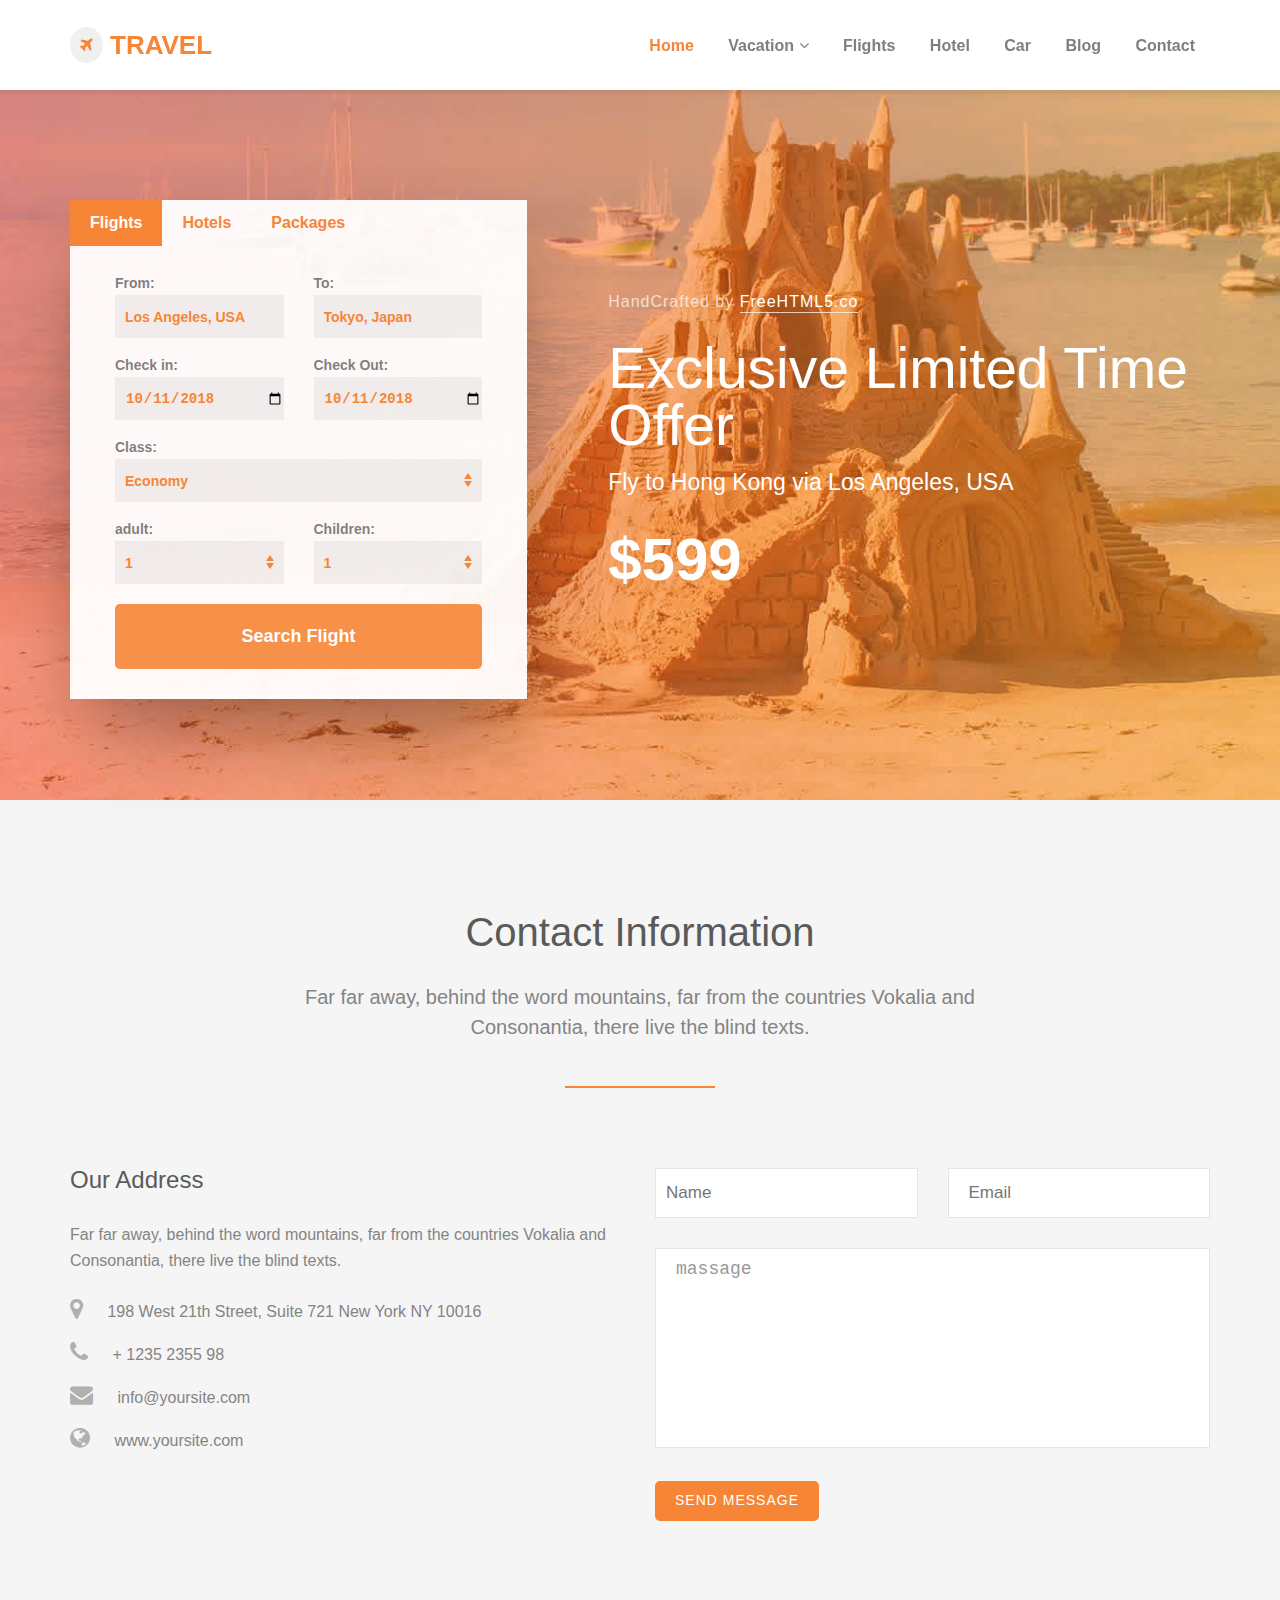
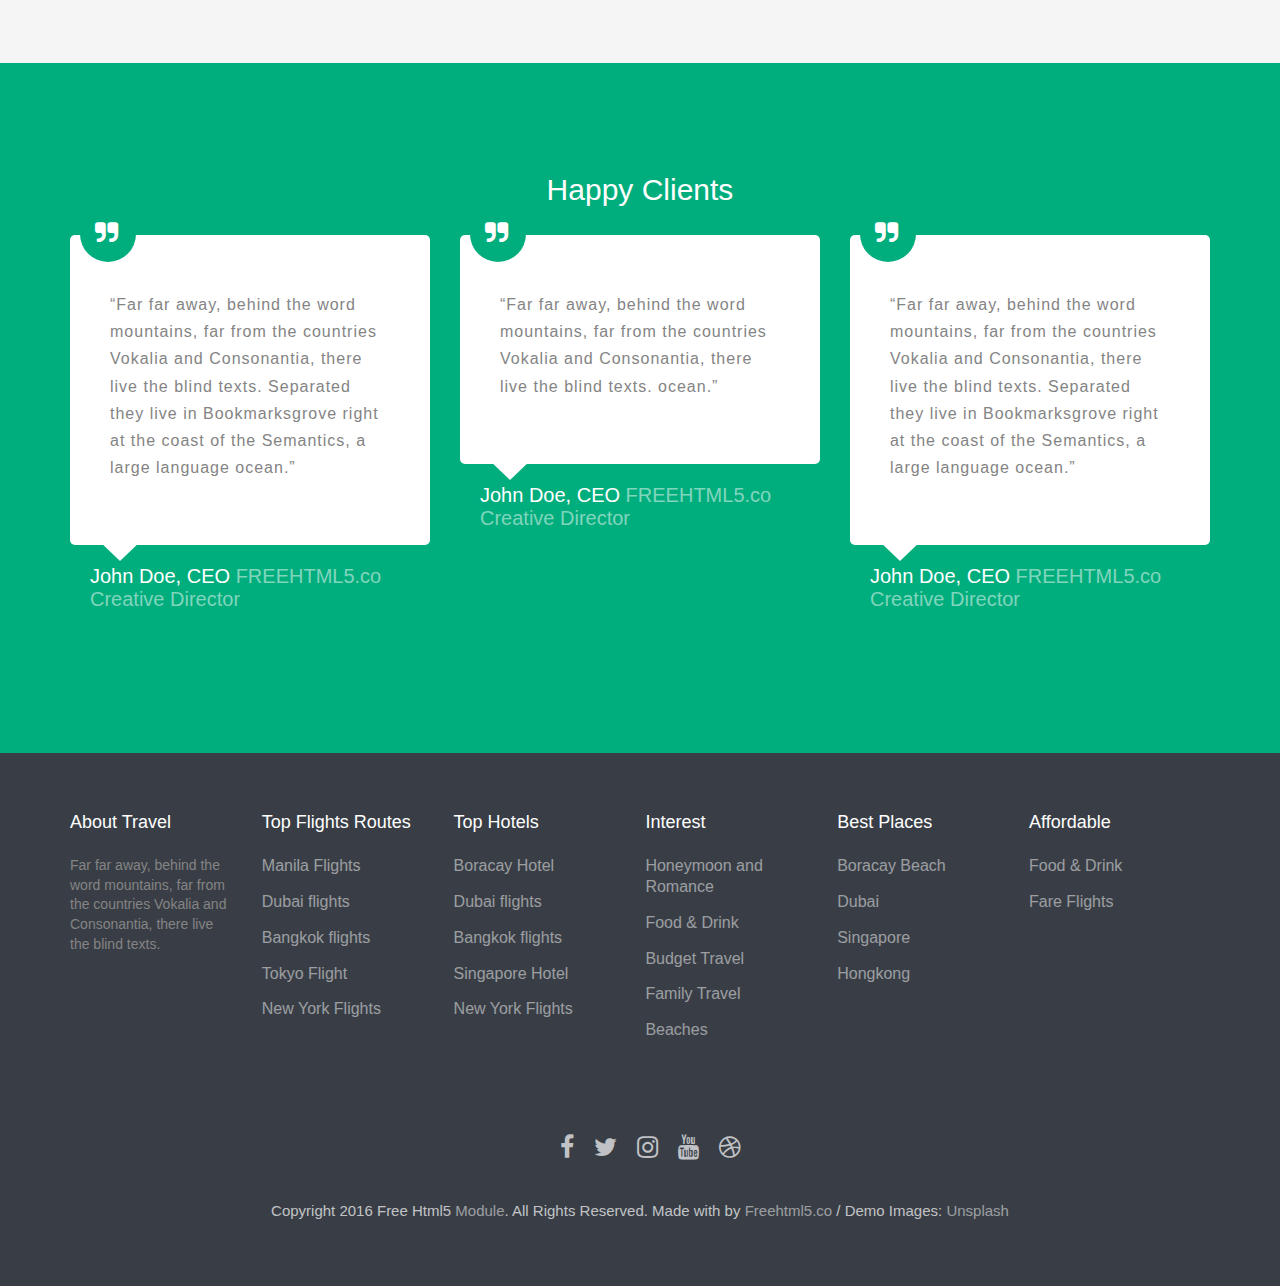
<file: contact.html>
<!DOCTYPE html>
<html lang="en">
  <head>
    <meta charset="utf-8">
      <meta name="viewport" content="width=device-width, initial-scale=1.0">
    <title>HTML CSS</title>
    <link rel="stylesheet" href="https://stackpath.bootstrapcdn.com/font-awesome/4.7.0/css/font-awesome.min.css">
    <!-- Custom styles for this template -->
    <link rel="stylesheet" href="css/reset.css">
    <link rel="stylesheet" href="css/main.css">
    <link rel="stylesheet" type="text/css" href="css/responsive.css">
  </head>
  <body>
    <!--  MESH LOADER  -->
  <div class="mash-container">
      <div class="mesh-loader">
        <div class="set-one">
          <div class="circle"></div>
          <div class="circle"></div>
        </div>
        <div class="set-two">
          <div class="circle"></div>
          <div class="circle"></div>
        </div>
      </div>
    </div>

     <!-- header -->
     <header id="header">
        <div class="container">
          <div class="container-parent">
            <div class="logo">
              <a href="index.html">
                <i class="fa fa-plane" aria-hidden="true"></i>Travel
              </a>
            </div>
  
            <nav class="navbar">
              <ul class="navbar-ul">
                <li class="navbar-li active-li"><a class="navbar-a" href="index.html">Home</a></li>
                <li class="navbar-li dropdown"><a class="navbar-a" href="vacation.html">Vacation <i class="fa fa-angle-down" aria-hidden="true"></i> </a>
                  <div class="dropdownContent">
                    <ul class="dropdpwn-ul">
                      <li class="dropdown-li"><a class="dropdown-a" href="#">Family</a></li>
                      <li class="dropdown-li"><a class="dropdown-a" href="#">Html & css</a></li>
                      <li class="dropdown-li"><a class="dropdown-a" href="#">Angular js</a></li>
                      <li class="dropdown-li"><a class="dropdown-a" href="#">Node js</a></li>
                      <li class="dropdown-li"><a class="dropdown-a" href="#">Django & phyton</a></li>
                    </ul>
                  </div>
                </li>
                <li class="navbar-li"><a class="navbar-a" href="flights.html">Flights</a></li>
                <li class="navbar-li"><a class="navbar-a" href="hotel.html">Hotel</a></li>
                <li class="navbar-li"><a class="navbar-a" href="car.html">Car</a></li>
                <li class="navbar-li"><a class="navbar-a" href="blog.html">Blog</a></li>
                <li class="navbar-li"><a class="navbar-a" href="contact.html">Contact</a></li>
              </ul>
            </nav>
  
            <div class="nav-toggle">
              <div class="toggle"></div>
              <div class="toggle"></div>
              <div class="toggle"></div>
            </div>
          </div>
        </div>
      </header>
      <!-- header -->
    
    
  <div class="wrapper"> 
    <div class="overlay" style="background-image: url(images/bg1.jpg)"></div>
  <!-- canvas menu -->
  <nav class="offcanvas-menu">
      <ul class="offcanvas-menu-ul">
        <li class="offcanvas-li active-li"><a href="index.html">Home</a></li>
        <li class="offcanvas-li"><a href="vacation.html">Vacations</a>
          <ul class="sub-menu-ul">
            <li class="offcanvas-li"><a href="#">Family</a></li>
            <li class="offcanvas-li"><a href="#">CSS3 & HTML5</a></li>
            <li class="offcanvas-li"><a href="#">Angular JS</a></li>
            <li class="offcanvas-li"><a href="#">Node JS</a></li>
            <li class="offcanvas-li"><a href="#">Django & Python</a></li>
          </ul>
        </li>
        <li class="offcanvas-li"><a href="flights.html">Flights</a></li>
        <li class="offcanvas-li"><a href="hotel.html">Hotel</a></li>
        <li class="offcanvas-li"><a href="car.html">Car</a></li>
        <li class="offcanvas-li"><a href="blog.html">Blog</a></li>
        <li class="offcanvas-li"><a class="p-r-0" href="contact.html">Contact</a></li>
      </ul>
    </nav>
    <!-- canvas menu -->

 <!-- banner -->
 <section class="banner">
  <div class="container clearfix">
    <div class="left-section float-left p-l-r">
      <div class="tabulation">
        <div class="tabulation-top clearfix">
          <li class="presentation" onclick="city(event, 'Flights')"><a href="#flights">Flights</a></li>
          <li class="presentation" onclick="city(event, 'Hotels')"><a href="#hotels">Hotels</a></li>
          <li class="presentation" onclick="city(event, 'Packages')"><a href="#packages">Packages</a></li>
        </div>

        <div class="tab-pane active" id="Flights">
          <div class="tab-parent clearfix">
            <div class="top-inputs">
              <div class="input-fild">
                <label for="from">From:</label>
                <input id="from" type="text" class="form-control" placeholder="Los Angeles, USA">
              </div>
            </div>

          <div class="top-inputs">
              <div class="input-fild">
                <label for="from">To:</label>
                <input id="from" type="text" class="form-control" placeholder="Tokyo, Japan">
              </div>
            </div>

            <div class="top-inputs mt">
              <div class="input-fild">
                <label for="date-start">Check in:</label>
                <input id="date-start" type="date" class="form-control" value="2018-10-11" name="date">
              </div>
            </div>
  
            <div class="top-inputs mt">
              <div class="input-fild">
                <label for="date-end">Check Out:</label>
                <input id="date-start" type="date" class="form-control" value="2018-10-11" name="date">
              </div>
            </div>   

            <div class="full-width-input mt input-fild">
              <label for="date-end">Class:</label>
              <div class="custom-select form-control">
                <select class="input-fild economy-content">
                  <option value="1">Economy</option>
                  <option value="2">Flat</option>
                  <option value="3">Economy</option>
                </select>
              </div>
            </div>

            <div class="mt width-50 input-fild half-input">
              <label for="date-end">adult:</label>
              <div class="custom-select form-control">
                <select class="economy-content">
                  <option value="1">1</option>
                  <option value="2">2</option>
                  <option value="3">3</option>
                </select>
              </div>
            </div>

          <div class="mt width-50 input-fild half-input">
              <label for="date-end">Children:</label>
              <div class="custom-select form-control">
                <select>
                  <option value="1">1</option>
                  <option value="2">2</option>
                  <option value="3">3</option>
                  <option value="4">4</option>
                  <option value="5">5</option>
                </select>
              </div>
            </div>    
            <div class="tabulation-submit-section input-fild mt float-right width-100">
              <input type="submit" id="submit" class="tabulation-btn" value="Search Flight">
            </div> 
          </div>
        </div>

        <div class="tab-pane" id="Hotels">
          <div class="tab-parent clearfix">
            <div class="full-width-input">
              <div class="input-fild">
                <label for="date-start">City:</label>
                <input id="date-start" type="text" class="form-control" placeholder="Los Angeles, USA">
              </div>
            </div>
          
            <div class="top-inputs mt">
              <div class="input-fild">
                <label for="date-start">Return:</label>
                <input id="date-start" type="date" class="form-control" value="2018-10-11" name="date">
              </div>
            </div>
  
            <div class="top-inputs mt">
              <div class="input-fild">
                <label for="date-end">Check Out:</label>
                <input id="date-end" type="date" class="form-control" value="2018-10-11" name="date">
              </div>
            </div>   

            <div class="full-width-input mt input-fild">
              <label for="date-end">Class:</label>
              <div class="custom-select form-control">
                <select class="input-fild economy-content">
                  <option value="1">Economy</option>
                  <option value="2">Flat</option>
                  <option value="3">Economy</option>
                </select>
              </div>
            </div>

            <div class="mt width-50 input-fild half-input">
              <label for="date-end">adult:</label>
              <div class="custom-select form-control">
                <select class="input-fild economy-content">
                  <option value="1">1</option>
                  <option value="2">2</option>
                  <option value="3">3</option>
                </select>
              </div>
            </div>

            <div class="mt width-50 input-fild half-input">
              <label for="date-end">Children:</label>
              <div class="custom-select form-control">
                <select class="input-fild economy-content">
                  <option value="1">1</option>
                  <option value="2">2</option>
                  <option value="3">3</option>
                  <option value="4">4</option>
                  <option value="5">5</option>
                </select>
              </div>
            </div>              
            <div class="tabulation-submit-section input-fild mt float-right width-100">
                <button type="submit" id="submit" class="tabulation-btn">Search Flight</button> 
            </div> 
          </div>
        </div>

    
        <div class="tab-pane" id="Packages">
          <div class="tab-parent clearfix">
            <div class="top-inputs">
              <div class="input-fild">
                <label for="from">City:</label>
                <input id="from" type="text" class="form-control" placeholder="Los Angeles, USA">
              </div>
            </div>

            <div class="top-inputs">
              <div class="input-fild">
                <label for="from">Destination:</label>
                <input id="from" type="text" class="form-control" placeholder="Tokyo, Japan">
              </div>
            </div>

            <div class="top-inputs mt">
              <div class="input-fild">
                <label for="date-start">Departs:</label>
                <input id="date-start" type="date" class="form-control" value="2018-10-11" name="date">
              </div>
            </div>
  
            <div class="top-inputs mt">
              <div class="input-fild">
                <label for="date-end">Return:</label>
                <input id="date-end" type="date" class="form-control" value="2018-10-11" name="date">
              </div>
            </div>   

            <div class="full-width-input mt input-fild">
              <label for="date-end">Class:</label>
              <div class="custom-select form-control">
                <select class="input-fild economy-content">
                  <option value="1">Economy</option>
                  <option value="2">Flat</option>
                  <option value="3">Economy</option>
                </select>
              </div>
            </div>

            <div class="mt width-50 input-fild half-input">
              <label for="date-end">adult:</label>
              <div class="custom-select form-control">
                <select class="input-fild economy-content">
                  <option value="1">1</option>
                  <option value="2">2</option>
                  <option value="3">3</option>
                </select>
              </div>
            </div>

            <div class="mt width-50 input-fild half-input">
              <label for="date-end">Children:</label>
              <div class="custom-select form-control">
                <select class="input-fild economy-content">
                  <option value="1">1</option>
                  <option value="2">2</option>
                  <option value="3">3</option>
                  <option value="4">4</option>
                  <option value="5">5</option>
                </select>
              </div>
            </div>
            <div class="tabulation-submit-section input-fild mt width-100 float-right">
              <button type="submit" id="submit" class="tabulation-btn">Search Flight</button> 
            </div> 
          </div>
        </div>
      </div>
    </div>

    <div class="right-section float-right p-l-r">
      <span class="right-section-span">HandCrafted by <a href="#">FreeHTML5.co</a></span>
      <h1 class="right-section-h1">Exclusive Limited Time Offer</h1>
      <p class="right-section-p">Fly to Hong Kong via Los Angeles, USA</p>
      <h1 class="price">$599</h1>
    </div>
  </div>
</section>
<!-- banner -->


    <section class="contact p-100 bg-gray">
        <div class="container">
            <div class="section-top">
                <h3>Contact Information</h3>
                <p>Far far away, behind the word mountains, far from the countries Vokalia and Consonantia, there live the blind texts.</p>
            </div>

            <div class="contact-section">
                <div class="left-section-parent">
                    <div class="left-contact float-left p-l-r">
                        <h2>Our Address</h2>
                        <p>Far far away, behind the word mountains, far from the countries Vokalia and Consonantia, there live the blind texts.</p>
                        
                        <ul class="contact-info">
                            <li><i class="fa fa-map-marker" aria-hidden="true"></i> 198 West 21th Street, Suite 721 New York NY 10016</li>
                            <li><i class="fa fa-phone" aria-hidden="true"></i> + 1235 2355 98</li>
                            <li><i class="fa fa-envelope" aria-hidden="true"></i> info@yoursite.com</li>
                            <li><i class="fa fa-globe" aria-hidden="true"></i> www.yoursite.com</li>
                        </ul>
                    </div>
                </div>

                <div class="right-section-parent clearfix">
                    <div class="right-contact float-right">
                        <form action="#" class="form clearfix">
                            <div class="inputItem m-b-30 p-l-r">
                                <input type="text" class="input" placeholder="Name" required> 
                            </div> 
                            
                            <div class="inputItem m-b-30 p-l-r">
                                <input type="email" class="input" placeholder="Email" required> 
                            </div>
                            
                            <div class="textarea p-l-r m-b-30">
                               <textarea name="textarea" id="textarea" placeholder="massage" required></textarea>
                            </div>   
    
                            <div class="form-button p-l-r m-b-30">  
                                <input type="submit" value="Send Message" class="btn form-btn">
                            </div>
                        </form>
                    </div>
                  </div>
            </div>
        </div>
    </section>

   <!-- happy clients -->
   <section class="happy-clients p-100">
      <div class="container clearfix">
        <h2 class="happy-clients-title">Happy Clients</h2>

        <div class="happy-client float-left p-l-r">
          <div class="box-testimony">
              <blockquote class="blockquote">
                <span class="quote"><i class="fa fa-quote-right" aria-hidden="true"></i></span>
                <p>“Far far away, behind the word mountains, far from the countries Vokalia and Consonantia, there live the blind texts. Separated they live in Bookmarksgrove right at the coast of the Semantics, a large language ocean.”</p>
              </blockquote>
          </div>
          <p class="author">
              John Doe, CEO <a href="http://freehtml5.co/">FREEHTML5.co</a>
              <span class="subtext">Creative Director</span>
            </p>
        </div>

        <div class="happy-client float-left p-l-r">
          <div class="box-testimony">
            <blockquote class="blockquote">
              <span class="quote"><i class="fa fa-quote-right" aria-hidden="true"></i></span>
              <p>“Far far away, behind the word mountains, far from the countries Vokalia and Consonantia, there live the blind texts. ocean.”</p>
            </blockquote>
          </div>
          <p class="author">
            John Doe, CEO <a href="http://freehtml5.co/">FREEHTML5.co</a>
            <span class="subtext">Creative Director</span>
          </p>
        </div>


        <div class="happy-client float-left p-l-r">
          <div class="box-testimony">
            <blockquote class="blockquote">
              <span class="quote"><i class="fa fa-quote-right" aria-hidden="true"></i></span>
              <p>“Far far away, behind the word mountains, far from the countries Vokalia and Consonantia, there live the blind texts. Separated they live in Bookmarksgrove right at the coast of the Semantics, a large language ocean.”</p>
            </blockquote>
          </div>
          <p class="author">
            John Doe, CEO <a href="http://freehtml5.co/">FREEHTML5.co</a>
            <span class="subtext">Creative Director</span>
          </p>
        </div>
      </div>
    </section>

    <footer class="footer">
      <div class="container">
        <div class="sections clearfix">
          <div class="footer-section float-left p-l-r">
            <h4>About Travel</h4>
            <p class="footer-section-p">Far far away, behind the word mountains, far from the countries Vokalia and Consonantia, there live the blind texts.</p>
          </div>

          <div class="footer-section float-left p-l-r">
            <h4>Top Flights Routes</h4>
            <ul>
              <li class="footer-li"><a href="#" class="footer-a">Manila Flights</a></li>
              <li class="footer-li"><a href="#" class="footer-a">Dubai flights</a></li>
              <li class="footer-li"><a href="#" class="footer-a">Bangkok flights</a></li>
              <li class="footer-li"><a href="#" class="footer-a">Tokyo Flight</a></li>
              <li class="footer-li"><a href="#" class="footer-a">New York Flights</a></li>
            </ul>
          </div>

          <div class="footer-section float-left p-l-r">
            <h4>Top Hotels</h4>
            <ul>
              <li class="footer-li"><a href="#" class="footer-a">Boracay Hotel</a></li>
              <li class="footer-li"><a href="#" class="footer-a">Dubai flights</a></li>
              <li class="footer-li"><a href="#" class="footer-a">Bangkok flights</a></li>
              <li class="footer-li"><a href="#" class="footer-a">Singapore Hotel</a></li>
              <li class="footer-li"><a href="#" class="footer-a">New York Flights</a></li>
            </ul>
          </div>

          <div class="footer-section float-left p-l-r">
            <h4>Interest</h4>
            <ul>
              <li class="footer-li"><a href="#" class="footer-a">Honeymoon and Romance</a></li>
              <li class="footer-li"><a href="#" class="footer-a">Food & Drink</a></li>
              <li class="footer-li"><a href="#" class="footer-a">Budget Travel</a></li>
              <li class="footer-li"><a href="#" class="footer-a">Family Travel</a></li>
              <li class="footer-li"><a href="#" class="footer-a">Beaches</a></li>
            </ul>
          </div>


          <div class="footer-section float-left p-l-r">
            <h4>Best Places</h4>
            <ul>
              <li class="footer-li"><a href="#" class="footer-a">Boracay Beach</a></li>
              <li class="footer-li"><a href="#" class="footer-a">Dubai</a></li>
              <li class="footer-li"><a href="#" class="footer-a">Singapore</a></li>
              <li class="footer-li"><a href="#" class="footer-a">Hongkong</a></li>
            </ul>
          </div>

          <div class="footer-section float-left p-l-r">
            <h4>Affordable</h4>
            <ul>
              <li class="footer-li"><a href="#" class="footer-a">Food & Drink</a></li>
              <li class="footer-li"><a href="#" class="footer-a">Fare Flights</a></li>
            </ul>
          </div>
        </div> 
        <div class="footer-social">
          <ul class="clearfix">
            <li class="float-left"><a href="#"><i class="fa fa-facebook"></i></a></li>
            <li class="float-left"><a href="#"><i class="fa fa-twitter"></i></a></li>
            <li class="float-left"><a href="#"><i class="fa fa-instagram"></i></a></li>
            <li class="float-left"><a href="#"><i class="fa fa-youtube"></i></a></li>
            <li class="float-left"><a href="#"><i class="fa fa-dribbble"></i></a></li>
          </ul>
        <p>Copyright 2016 Free Html5 <a href="#">Module</a>. All Rights Reserved. Made with  by <a href="#">Freehtml5.co</a> / Demo Images: <a href="#">Unsplash</a></p>
        </div>
      </div>
    </footer>
  </div> 
  
<!-- JavaScript -->
<script src="js/jquery.min.js"></script>
<script src="js/main.js"></script> 
</body>
</html>
</file>
<file: css/main.css>
body,
html {
  color: #777;
  font-weight: normal;
  font-weight: 300;
  font-size: 16px;
  font-family: "Open Sans", Arial, sans-serif;
  -webkit-transition: all 0.5s;
  -o-transition: all 0.5s;
  transition: all 0.5s;
}

::-webkit-selection {
  color: #fcfcfc;
  background: #F78536;
}

::-moz-selection {
  color: #fcfcfc;
  background: #F78536;
}

::selection {
  color: #fcfcfc;
  background: #F78536;
}

/* background */
.bg-white {
  background-color: #fff;
}

.bg-gray {
  background: rgba(0,0,0,.04);
}

.float-left {
  float: left;
}

.float-right {
  float: right;
}

.read-more {
  font-size: 16px;
  color: #F78536;
}

.text-center {
  text-align: center;
}

/* buttons */
.btn {
  background-color: transparent;
  border-radius: 5px;
  letter-spacing: 1px;
  padding: 10px 20px;
  text-transform: uppercase;
  -webkit-transition: all 0.3s;
  -o-transition: all 0.3s;
  transition: all 0.3s;
  display: inline-block;
}

.tour-content .btn-tour {
  border: 2px solid #fff;
  color: #fff;
}

.tour-content .btn-tour:hover {
  background-color: #F78536;
  border-color: #F78536;
}

.button .btn-tour-lg {
  border: 2px solid #F78536;
  color: #F78536;
  cursor: pointer;
}

.button .btn-tour-lg:hover {
  border: 2px solid #F78536;
  background-color: #F78536;
  color: #fff;
}

.btn-third {
  display: inline-block;
  padding: 8px;
  font-size: 14px;
  border-radius: 4px;
  text-transform: uppercase;
  letter-spacing: 1px;
  border: 1px solid #fff;
}
/* buttons */

/* page load */
.mash-container {
  position: absolute;
  left: 0;
  right: 0;
  top: 0;
  bottom: 0;
  background-color: #fff;
  z-index: 1000000;
}
.mesh-loader {
  overflow: hidden;
  height: inherit;
  width: inherit;
}
.mesh-loader .circle {
  width: 40px;
  height: 40px;
  position: absolute;
  background: #03A9F4;
  border-radius: 50%;
  margin: -20px;
  -webkit-animation: mesh 3s ease-in-out infinite -1.5s;
  animation: mesh 3s ease-in-out infinite -1.5s;
}

.mesh-loader > div .circle:last-child {
  -webkit-animation-delay: 0s;
  animation-delay: 0s;
}

.mesh-loader > div {
  position: absolute;
  top: 50%;
  left: 50%;
  z-index: 100;
}

.mesh-loader > div:last-child {
  -webkit-transform: rotate(90deg);
  -ms-transform: rotate(90deg);
  transform: rotate(90deg);
}


@keyframes mesh {
  0% {
    -webkit-transform-origin: 50% -100%;
    transform-origin: 50% -100%;
    -webkit-transform: rotate(0);
    transform: rotate(0);
  }
  50% {
    -webkit-transform-origin: 50% -100%;
    transform-origin: 50% -100%;
    -webkit-transform: rotate(360deg);
    transform: rotate(360deg);
  }
  50.1% {
    -webkit-transform-origin: 50% 200%;
    transform-origin: 50% 200%;
    -webkit-transform: rotate(0deg);
    transform: rotate(0deg);
  }
  100% {
    -webkit-transform-origin: 50% 200%;
    transform-origin: 50% 200%;
    -webkit-transform: rotate(360deg);
    transform: rotate(360deg);
  }
}

.container {
  max-width: 1170px;
  margin: 0 auto;
}

h1,
h2,
h3,
h4,
h5,
h6 {
  color: #5a5a5a;
  font-family: "Open Sans", Arial, sans-serif;
  font-weight: 400;
  margin: 0 0 30px 0;
}

p, ul, ol {
  font-size: 16px;
  color: #848484;
  margin-bottom: 1.5em;
  font-family: "Open Sans", Arial, sans-serif;
}

p {
  line-height: 1.6;
}

.p-l-r {
  padding-left: 15px;
  padding-right: 15px;
}

.p-100 {
  padding-top: 112px;
  padding-bottom: 112px;
}

.m-b {
  margin-bottom: 64px;
}

.m-b-30 {
  margin-bottom: 30px;
}

.width-50 {
  width: 50%;
  display: inline-block;
}

.width-100 {
  width: 100%;
  display: block;
}

/* header */
.wrapper {
  position: relative;
}

#header {
  height: 90px;
  width: 100%;
  position: fixed;
  top: 0;
  right: 0;
  left: 0;
  z-index: 10000;
  background-color: #fff;
  -webkit-box-shadow: 0 4px 2px rgba(0, 0, 0, 0.05);
          box-shadow: 0 4px 2px rgba(0, 0, 0, 0.05);
}

.container-parent {
  position: relative;
  width: 100%;
  display: -webkit-box;
  display: -ms-flexbox;
  display: flex;
  -webkit-box-pack: justify;
      -ms-flex-pack: justify;
          justify-content: space-between;
  -webkit-box-align: center;
      -ms-flex-align: center;
          align-items: center;
  padding-top: 32px;
  padding-right: 15px;
  padding-left: 15px;
}

#header .logo {
  position: relative;
}

#header .navbar {
  position: relative;
}

.logo i {
  padding: 10px;
  font-size: 16px;
  color: #F78536;
  border-radius: 50%;
  position: absolute;
  left: 0;
  top: -5px;
  background: rgba(0, 0, 0, 0.06);
}

.logo a {
  font-size: 26px;
  color: #F78536;
  font-weight: 700;
  padding-left: 40px;
  text-transform: uppercase;
}

#header .navbar .navbar-ul {
  margin: 0;
}

#header .navbar .navbar-ul .navbar-li {
  display: inline-block;
}

.active-li a {
  color: #F78536 !important;
}

#header .navbar .navbar-ul .navbar-a {
  padding: 12px 15px;
  color: #7f7f7f;
  font-size: 16px;
  font-weight: bold;
  -webkit-transition: color 0.3s;
  -o-transition: color 0.3s;
  transition: color 0.3s;
}


#header .navbar .navbar-ul .navbar-a:hover,
.dropdownContent .dropdpwn-ul .dropdown-li .dropdown-a:hover {
  color: #F78536;
}

.navbar .navbar-ul .dropdownContent {
  position: absolute;
  top: 29px;
  left: 77px;
  background-color: #fff;
  padding: 10px 7px;
  width: 182px;
  -webkit-box-shadow: 0 5px 15px rgba(0, 0, 0, 0.15);
          box-shadow: 0 5px 15px rgba(0, 0, 0, 0.15);
  display: none;
}

.navbar .navbar-ul .dropdownContent .dropdown-a {
  color: #575757;
  font-size: 15px;
  padding: 2px 15px;
  line-height: 34px;
  font-weight: 700;
  display: block;
  -webkit-transition: color 0.3s;
  -o-transition: color 0.3s;
  transition: color 0.3s;
}

#header .navbar .navbar-ul .navbar-li .navbar-a:nth-child(7) {
  padding-right: 0px;
}

.dropdown:hover .dropdownContent {
  display: block;
}

.nav-toggle {
  display: none;
}

.nav-toggle .toggle {
  width: 30px;
  height: 2px;
  background-color: black;
  margin: 5px 0;
  -webkit-transition: all 0.3s;
  -o-transition: all 0.3s;
  transition: all 0.3s;
}

.nav-toggle:hover .toggle:first-child {
   -webkit-transform: translateY(-2px);
       -ms-transform: translateY(-2px);
           transform: translateY(-2px);
}

.nav-toggle:hover .toggle:last-child {
  -webkit-transform: translateY(2px);
      -ms-transform: translateY(2px);
          transform: translateY(2px);
}

.offcanvas-menu {
  display: none;
}

/* banner */
.banner {
  padding-top: 200px;
  height: 800px;
  width: 100%;
  background: rgba(255, 62, 28, 0.5);
  background: -webkit-gradient(left top, right top, color-stop(0%, rgba(255, 62, 28, 0.5)), color-stop(100%, rgba(255, 140, 0, 0.5)));
  background: -webkit-linear-gradient(left, rgba(255, 62, 28, 0.5) 0%, rgba(255, 140, 0, 0.5) 100%);
  background: -o-linear-gradient(left, rgba(255, 62, 28, 0.5) 0%, rgba(255, 140, 0, 0.5) 100%);
  background: -webkit-gradient(linear, left top, right top, from(rgba(255, 62, 28, 0.5)), to(rgba(255, 140, 0, 0.5)));
  background: linear-gradient(to right, rgba(255, 62, 28, 0.5) 0%, rgba(255, 140, 0, 0.5) 100%);
  filter: progid:DXImageTransform.Microsoft.gradient( startColorstr='#ff3e1c', endColorstr='#ff8c00', GradientType=1 );
}

.wrapper .overlay {
  background-repeat: no-repeat;
  background-size: cover;
  background-position: center;
  height: 800px;
  position: absolute;
  top: 0;
  left: 0;
  right: 0;
  z-index: -1;
}

.tabulation {
  width: 457px;
  background: rgba(255, 255, 255, 0.95);
  -webkit-box-shadow: 0px 43px 80px -20px rgba(0, 0, 0, 0.41);
          box-shadow: 0px 43px 80px -20px rgba(0, 0, 0, 0.41);
}

.tabulation-top .presentation {
  float: left;
  padding: 15px 20px;
  cursor: pointer;
}

.tabulation-top li a {
  color: #F78536;
  font-weight: bold;
}

.tabulation-top li.active {
  background-color: #F78536;
}

.tabulation-top li.active:hover {
  background-color: #F78536;
}

.tabulation-top li:hover {
  background: rgba(0, 0, 0, 0.05);
}

.tabulation-top li.active a {
  color: #fff;
  font-weight: bold;
}

.tabulation-content {
  padding: 30px;
}


.tab-pane {
  display: none;
}

.tab-parent {
  padding: 30px;
}

.tab-parent label {
  color: rgba(0, 0, 0, 0.5);
  font-size: 14px;
  font-weight: 700;
  display: block;
  margin-bottom: 5px;
}

.tab-parent .top-inputs {
  width: 50%;
  float: left;
}


.input-fild {
  font-size: 16px;
  padding-left: 15px;
  padding-right: 15px;
}


.form-control {
  width: 100%;
  height: 43px;
  border: 0;
  outline: none;
  font-size: 14px;
  font-weight: 700;
  color: #F78536;
  background: rgba(0, 0, 0, 0.05);
}

input[type='submit'] {
  border: 0px !important;
  padding: 0;
  margin: 0;
}

input[type='text'],
input[type='date'] {
  padding-left: 10px;
}

.mt {
  margin-top: 20px;
}

.custom-select {
  position: relative;
  line-height: 34px;
}

.custom-select select {
  display: none; 
}

.select-selected {
  padding: 5px 10px;
  cursor: pointer;
}

.select-selected:after {
  position: absolute;
  content: "";
  top: 14px;
  right: 10px;
  border-radius: 1px;
  width: 0;
  height: 0;
  border-left: 4px solid transparent;
  border-right: 4px solid transparent;
  border-bottom: 6px solid #F78536;
}

.select-selected:before {
  position: absolute;
  content: "";
  top: 22px;
  right: 10px;
  width: 0;
  height: 0;
  border-radius: 1px;
  border-left: 4px solid transparent;
  border-right: 4px solid transparent;
  border-top: 6px solid #F78536;
}

.select-items {
  position: absolute;
  background-color: #fff;
  top: 100%;
  left: 0;
  right: 0;
  padding: 5px 0;
  z-index: 99;
}

.select-hide {
  display: none;
}

.select-items div:hover, .same-as-selected {
  background-color: rgba(0, 0, 0, 0.05);
}

.select-items div {
  color: #777;
  font-size: 13px;
  padding-left: 10px;
  cursor: pointer;
}

.tabulation-submit-section .tabulation-btn {
  width: 100%;
  height: 65px;
  border-radius: 5px;
  color: #fff;
  opacity: 0.9;
  outline: none;
  cursor: pointer;
  font-size: 18px;
  font-weight: 700;
  display: inline-block;
  border: 1px solid transparent;
  background-color: #F78536;
  -webkit-transition: background 0.5s;
  -o-transition: background 0.5s;
  transition: background 0.5s;
}

.tabulation-submit-section .tabulation-btn:hover {
  background: #393e46;
}

.full-width-input-section {
  width: 100% !important;
}

.tab-parent input::-webkit-input-placeholder{
  color: #F78536;
}

.tab-parent input:-ms-input-placeholder{
  color: #F78536;
}

.tab-parent input::-ms-input-placeholder{
  color: #F78536;
}

.tab-parent input::placeholder{
  color: #F78536;
}

.full-width-input {
  width: 100%;
  float: left;
}

.tab-parent .half-input {
  float: left;
}

.right-section {
  width: 54%;
  padding-top: 8%;
}

.right-section-span {
  display: block;
  margin-bottom: 30px;
  font-size: 16px;
  letter-spacing: 1px;
  color: rgba(255, 255, 255, 0.7);
}

.right-section-span a {
  padding-bottom: 2px;
  border-bottom: 1px solid rgba(255, 255, 255, 0.7);
}

.right-section-h1,
.right-section-p,
.right-section-span a,
.right-section .price {
  color: #fff;
}

.right-section-h1 {
  font-size: 57px;
  margin-bottom: 10px;
  font-weight: 400 !important;
}

.right-section-p {
  font-size: 23px;
  margin-top: 0;
  margin-bottom: 30px;
}


.right-section .price {
  font-size: 60px;
  font-weight: bold;
}

/* banner */

/* Tours */
.section-top {
  max-width: 780px;
  margin: 0 auto;
  text-align: center;
  position: relative;
  padding-bottom: 1em;
  margin-bottom: 5em;
}

.section-top h3 {
  font-size: 40px;
  font-weight: 400;
}

.section-top p {
  font-size: 20px;
  line-height: 1.5;
  color: #848484;
}

.section-top:after {
  content: '';
  position: absolute;
  bottom: 0;
  background-color: #F78536;
  width: 150px;
  height: 2px;
  left: 50%;
  -webkit-transform: translateX(-50%);
      -ms-transform: translateX(-50%);
          transform: translateX(-50%);
}

.tour-item-parent {
  float: left;
  width: 389px;
  height: 239px;
  overflow: hidden;
  margin-bottom: 30px;
}

.tours-items .tour-item {
  position: relative;
  overflow: hidden;
  width: 100%;
  height: 100%;
  -webkit-transition: all 0.5s;
  -o-transition: all 0.5s;
  transition: all 0.5s;
}

.tour-item-parent .tour-item:after {
  opacity: 1;
  visibility: visible;
  content: "";
  position: absolute;
  bottom: 0;
  left: 0;
  right: 0;
  top: 0;
  background: rgba(0, 0, 0, 0.21);
  z-index: 8;
  -webkit-transition: 0.5s;
  -o-transition: 0.5s;
  transition: 0.5s;
}

.tour-item:hover:after {
  opacity: 1;
  visibility: visible;
  -webkit-box-shadow: inset 0px -34px 98px 8px rgba(0, 0, 0, 0.75);
  -ms-box-shadow: inset 0px -34px 98px 8px rgba(0, 0, 0, 0.75);
  -o-box-shadow: inset 0px -34px 98px 8px rgba(0, 0, 0, 0.75);
  box-shadow: inset 0px -34px 98px 8px rgba(0, 0, 0, 0.75);
  background: rgba(0, 0, 0, 0.2);
}

.tours-items .tour-item:hover {
  -webkit-box-shadow: 0 5px 17px 3px rgba(0,0,0,0.5);
          box-shadow: 0 5px 17px 3px rgba(0,0,0,0.5);
}

.tour-item-parent .tour-item img {
  -ms-transform: scale(1);
      transform: scale(1);
  -webkit-transform: scale(1);
  -moz-transform: scale(1);
  -o-transform: scale(1);
  -webkit-transition: -webkit-transform 0.5s;
  transition: -webkit-transform 0.5s;
  -o-transition: transform 0.5s;
  transition: transform 0.5s;
  transition: transform 0.5s, -webkit-transform 0.5s; 
}

.tours-items .tour-item:hover img {
  -ms-transform: scale(1.2);
      transform: scale(1.2);
  -webkit-transform: scale(1.2);
  -moz-transform: scale(1.2);
  -o-transform: scale(1.2);
}

.tour-content {
  position: absolute;
  bottom: 20px;
  left: 0;
  right: 0;
  z-index: 100;
  padding-left: 30px;
  padding-right: 30px;
}

.tour-item .tour-content h4 {
  font-size: 30px;
  color: #fff;
  font-weight: 400;
  margin-bottom: 5px;
}


.tour-item .tour-content p {
  display: block;
  color: rgba(255, 255, 255, 0.9);
  margin-bottom: 5px;
  margin-top: 0;
}

.tour-item .tour-content span {
  font-size: 30px;
  font-weight: bold;
  color: #fff;
  display: block;
  margin-bottom: 25px;
}

.button {
  display: -webkit-box;
  display: -ms-flexbox;
  display: flex;
  -webkit-box-pack: center;
      -ms-flex-pack: center;
          justify-content: center;
}
/* Tours */


/* featURES */
.features-info .items {
  width: 33.3333%;
  margin-bottom: 40px;
}

.features-info .items .icon {
  width: 15%;
  float: left;
  margin-right: 15px;
  text-align: center;
}

.features-info .items .icon i {
  font-size: 40px;
  color: #d9d9d9;
}

.features-info .items .items-info {
  display: inline-block;
  vertical-align: top;
  width: 80%;
}


.features-info .items .items-info h5{
  font-size: 16px;
  font-weight: bold;
  color: black;
}

.features-info .items .items-info p {
  font-size: 15px;
  line-height: 1.7;
}
/* featURES */

/* countries */
.half-dest-item {
  width: 50%;
  background-color: #00AD7C;
  min-height: 220px;
  position: relative;
}

.half-dest-item .half-content {
  position: absolute;
  top: 50%;
  left: 50%;
  width: 100%;
  text-align: center;
  -webkit-transform: translate(-50%, -50%);
      -ms-transform: translate(-50%, -50%);
          transform: translate(-50%, -50%);
  z-index: 50;
}

.half-dest-item .half-content h4 {
  font-size: 40px;
  margin-bottom: 20px;
}

.half-dest-item .half-content h4, a {
  color: #fff;
}

.destinations {
  width: 100%;
  padding: 0;
  margin: 0;
}

.dest-item {
  width: 25%;
  min-height: 220px;
  float: left;
  margin: 0;
  padding: 0;
  background-position: center;
  background-repeat: no-repeat;
  background-size: cover;
  position: relative;
}

.dest-item:after {
  content: '';
  position: absolute;
  left: 0;
  top: 0;
  right: 0;
  width: 100%;
  height: 100%;
  z-index: 20;
  background: rgba(0, 0, 0, 0.3);
}

.dest-item-a:after {
  content: '';
  position: absolute;
  top: 50%;
  left: 50%;
  -webkit-transform: translate(-50%, -50%);
      -ms-transform: translate(-50%, -50%);
          transform: translate(-50%, -50%);
  width: 80%;
  height: 80%;
  z-index: 30;
  border: 2px solid #fff;
  opacity: 0;
  -webkit-transition: all 0.5s;
  -o-transition: all 0.5s;
  transition: all 0.5s;
}


.dest-item-content {
  position: absolute;
  top: 50%;
  left: 50%;
  width: 100%;
  z-index: 40;
  -webkit-transform: translate(-50%, -47%);
      -ms-transform: translate(-50%, -47%);
          transform: translate(-50%, -47%);
}

.dest-item-content h4 {
  text-align: center;
  line-height: 154px;
  color: #fff;
  font-size: 24px;
  -webkit-transition: 0.3s;
  -o-transition: 0.3s;
  transition: 0.3s;
}

.dest-item:hover .dest-item-a:after{
  opacity: 1;
}

.dest-item:hover .dest-item-content h4{
  -webkit-transform: translateY(-5%);
      -ms-transform: translateY(-5%);
          transform: translateY(-5%);
}
/* countries */



/* recent */
.recent-all-items {
  padding-bottom: 64px;
}

.recent-item {
  background-position: center;
  background-repeat: no-repeat;
  background-size: cover;
  background-color:#fff; 
  -webkit-box-shadow: 0px 10px 20px -10px rgba(0, 0, 0, 0.28); 
          box-shadow: 0px 10px 20px -10px rgba(0, 0, 0, 0.28);
}

.recent-item-parent {
  width: 33.3333%;
}

.img-section {
  height: 300px;
  background-position: center;
  background-size: cover;
  background-repeat: no-repeat;
}

.recent-item .recent-content {
  padding: 30px;
}

.recent-item .recent-content h4 {
  font-size: 20px;
  margin-bottom: 20px;
  font-weight: 400;
  line-height: 1.5;
  color: rgba(0, 0, 0, 0.6);
}

.recent-item .recent-content .date-and-comment .date,
.recent-item .recent-content .date-and-comment .comment {
  font-size: 18px;
  color: rgba(0, 0, 0, 0.3);
}

.recent-item .recent-content .date-and-comment .comment i {
  color: #F78536;
}

.recent-content p {
  line-height: 1.6;
}
/* recent */

/* happy client */
.happy-clients-title {
  color: #fff;
  font-size: 30px;
  margin-bottom: 30px;
  text-align: center;
}

.happy-clients {
  background: #00AD7C;
}

.box-testimony {
  background-color: #fff;
  position: relative;
  border-radius: 5px;
  padding: 40px;
}

.happy-client {
  width: 33.333%;
}

.blockquote .quote {
  position: absolute;
  top: -29px;
  left: 10px;
  width: 56px;
  height: 56px;
  background-color: #00AD7C;
  padding: 15px;
  border-radius: 50%;
}

blockquote .quote i {
  color: #fff;
  font-size: 25px;
}

.blockquote p {
  line-height: 1.7;
  letter-spacing: 1px;
}

.box-testimony .blockquote:after {
  content: '';
  position: absolute;
  width: 0;
  height: 0;
  left: 28px;
  bottom: -16px;
  border-left: 22px solid transparent;
  border-right: 22px solid transparent;
  border-top: 21px solid #fff;
}

.happy-client .author {
  line-height: 23px;
  font-size: 20px;
  font-weight: 300;
  margin-left: 20px;
  color: #fff;
}

.happy-client .author a,
.author .subtext {
  color: rgba(255, 255, 255, 0.5);
  -webkit-transition: all 0.4s;
  -o-transition: all 0.4s;
  transition: all 0.4s;
}

.happy-client .author a:hover {
  color: #fff;
}
/* happy client */


/* footer */
.footer {
  background: #393e46;
  padding: 60px 0 40px;
}

.sections {
  margin-bottom: 40px;
}

.footer-section {
  width: calc(100% / 6.1);
  padding-bottom: 30px;
}

.footer-section h4 {
  color: #fff;
  font-weight: 400;
  font-size: 18px;
  margin-bottom: 25px;
}

.footer-section-p {
  font-size: 14px;
  line-height: 1.4;
}

.footer-section ul .footer-li {
  -webkit-margin-after: 15px;
  margin-bottom: 15px;
  line-height: 1.3;
}

.footer-section ul .footer-li .footer-a {
  color: rgba(255, 255, 255, 0.5);
  font-weight: 100;
  font-style: normal;
}

.footer-section ul .footer-li .footer-a:hover {
  color: #fff;
}

.footer-social {
  display: -webkit-box;
  display: -ms-flexbox;
  display: flex;
  -webkit-box-pack: center;
      -ms-flex-pack: center;
          justify-content: center;
  -webkit-box-align: center;
      -ms-flex-align: center;
          align-items: center;
  -webkit-box-orient: vertical;
  -webkit-box-direction: normal;
      -ms-flex-direction: column;
          flex-direction: column;
}

.footer-social ul li {
  margin-left: 20px;
}

.footer-social ul li i{
  font-size: 25px;
  color: rgba(255, 255, 255, 0.7);
}

.footer-social ul li a i:hover {
  color: #fff;
}

.footer-social p {
  font-size: 15px;
  max-width: 768px;
  color: rgba(255, 255, 255, 0.7);
}

.footer-social p a {
  color: rgba(255, 255, 255, 0.5);
}

.footer-social p a:hover {
  color: #fff;
}
/* footer */




/* flight html */
.todayFlight {
  display: block;
  font-size: 40px;
  margin-bottom: 1.5em;
}

.flight-info-child,
.flight-info-second {
  width: 49%;
  display: inline-block;
  vertical-align: top;
}

.child2 {
  display: block;
}

.child2 h4 {
  font-size: 18px;
}

.child2 p {
  line-height: 1.6;
}

.flight-book {
  display: -webkit-box;
  display: -ms-flexbox;
  display: flex;
  margin-bottom: 1px;
}

.flight-info-second .rais-time .flight-book .plane-name {
  width: 40%;
  display: -webkit-box;
  display: -ms-flexbox;
  display: flex;
  -webkit-box-align: center;
      -ms-flex-align: center;
          align-items: center;
  background-color: #F78536;
  padding: 7px 20px;
}

.flight-info-second .rais-time .flight-book .plane-desc {
  display: -webkit-box;
  display: -ms-flexbox;
  display: flex;
  -webkit-box-pack: justify;
      -ms-flex-pack: justify;
          justify-content: space-between;
  width: 60%;
  background-color: #00AD7C;
  padding: 7px 20px;
}

.plane-desc .plane-desk-price h4 {
  margin-bottom: 6px;
  color: #fff;
  text-transform: uppercase;
}

.plane-price {
  font-size: 25px;
  line-height: 40px;
}

.plane-name span {
  font-size: 18px;
}



/* car page */
.car-item {
  width: 50%;
  display: -webkit-box;
  display: -ms-flexbox;
  display: flex;
}

.car-img {
  width: 60%;
  height: auto;
  background-position: center center;
  background-size: cover;
  background-repeat: no-repeat;
}

.yellow-background {
  padding: 30px 10px 30px 20px;
  width: 40%;
  color: #fff;
  background-color: #F78536;
}

.yellow-background h4 {
  color: #fff;
  font-size: 25px;
  font-weight: 600;
}

.yellow-background > .car-price {
  display: block;
  margin: 15px 0;
  font-size: 18px;
  font-weight: 500; 
}

.car-section-items {
  display: -webkit-box;
  display: -ms-flexbox;
  display: flex;
  -ms-flex-wrap: wrap;
      flex-wrap: wrap;
}

/* contact page */
.left-contact {
  width: 49%;
}

.right-contact {
  width: 50%;
}

.left-contact .contact-info li {
  margin-bottom: 20px;
}

.left-contact .contact-info li i {
  font-size: 23px;
  margin-right: 20px;
  color: rgba(0, 0, 0, 0.3);
}

.form .inputItem {
  width: 50%;
  float: left;
}

.form .inputItem .input {
  width: 100%;
}

.input {
  height: 50px;
  outline: none;
  font-size: 17px;
  padding: 10px 20px;
  color: #555555;
  border: 1px solid rgba(0, 0, 0, 0.1);
  -webkit-transition: border-bottom 0.5s;
  -o-transition: border-bottom 0.5s;
  transition: border-bottom 0.5s;
}

.form #textarea {
  width: 100%;
  height: 200px;
  font-size: 18px;
  padding: 10px 20px;
  resize: none;
  color: #555555;
  outline: none;
  border: 1px solid rgba(0, 0, 0, 0.1);
  -webkit-transition: border-bottom 0.5s;
  -o-transition: border-bottom 0.5s;
  transition: border-bottom 0.5s;
}

.inputItem .input:focus,
.textarea #textarea:focus {
  border-bottom: 1px solid black;
}

#textarea::-moz-placeholder {
  color: #999;
  opacity: 1;
}
#textarea:-ms-input-placeholder {
  color: #999;
}
#textarea::-webkit-input-placeholder {
  color: #999;
}

#textarea::-moz-placeholder {
  color: #999;
  opacity: 1;
}
#textarea:-ms-input-placeholder {
  color: #999;
}
#textarea::-webkit-input-placeholder {
  color: #999;
}

.form-button .form-btn {
  cursor: pointer;
  font-size: 14px;
  line-height: 1.42857;
  background: #F78536;
  padding: 10px 20px;
  letter-spacing: 1px;
  color: #fff;
  border: 2px solid #F78536;
  -webkit-appearance: none; 
}

.form-button .form-btn:hover {
  background: #393e46;
  border: 2px solid #393e46;
}

.map-section .map iframe {
  width: 100%;
  height: 500px;
}








#pageLoader
{
    font-size:70px;
}
</file>
<file: css/responsive.css>
@media (max-width: 1200px){
	.container {
		max-width: 970px;
	}

	.right-section {
		width: 49%;
	}

	.tour-item-parent {
		width: 50%;
	}

}
@media (max-width: 1170px){
	.tabulation {
		width: 425px;
	}

	.tour-content {
		padding-bottom: 0px;
	}
}


@media (max-width: 992px){
	.container {
		max-width: 750px;
	}

	.tabulation {
		width: 325px;
	}

	.right-section {
		width: 50%;
	}

	.right-section .right-section-h1 {
		font-size: 37px;
	}

	.right-section-p {
		font-size: 20px;
	}

	.right-section {
	  padding-top: 5%;
	}

	.tours-items .tour-item-parent {
		width: 49.5%;
	}

	.tours-items .tour-item {
		width: 100%;
	}

	.tours-items .tour-item-parent .tour-item img {
		height: 100%;
	}

	.features-info .items {
		width: 100%;
	}

	.recent-all-items .recent-item-parent {
		width: 50%;
	}

	.recent-item-parent:last-child{
		margin-top: 30px;
	}

	.flight-info-child,
	.flight-info-second {
		width: 100%;
	}

	/* car page */
	.car-item {
		width: 100%;
	}

	/* contact page */
	.left-contact, 
	.right-contact {
		float: inherit;
		width: 100%;
	}

	.right-contact .inputItem {
		width: 100%;
	}
}

@media (max-width: 768px){
	/* submenu */
.offcanvas-menu {
	display: block;
	position: fixed;
	top: 90px;
	right: -241px;
	padding: 20px;
	width: 240px;
	height: 100%;
	background-color: #222;
	z-index: 100000;
	transition: right 0.6s;
	-webkit-transition: right 0.6s;
	-o-transition: right 0.6s;
  }

  .offcanvas-menu.left {
	right: -240px;	
  }

  .offcanvas-menu-ul {
	  position: sticky;
	  top: 115px;
  }

  .wrapper.left{
	-webkit-transform: translateX(-240px);
	-ms-transform: translateX(-240px);
	transform: translateX(-240px);
  }
  
  .wrapper {
	-webkit-transition: all 0.5s;
	-o-transition: all 0.5s;
	transition: transform 0.5s;
  }

  
  .wrapper.left{
	-webkit-transform: translateX(-240px);
	-ms-transform: translateX(-240px);
	transform: translateX(-240px);
  }
  
  .offcanvas-menu ul .offcanvas-li {
	padding: 0;
	margin: 0 0 15px 0;
	list-style: none;
  }
  
  .offcanvas-menu ul li a {
	font-size: 17px;
	font-weight: 300;
	color: rgba(255, 255, 255, 0.4);
	-webkit-transition: color 0.5s;
	-o-transition: color 0.5s;
	transition: color 0.5s;
  }
  
  .offcanvas-menu ul li a:hover {
	color: #F78536;
  }
  
  .sub-menu-ul {
	margin-top: 9px;
	margin-bottom: 10px;
	padding-left: 20px;
  }
  /* submenu */

	.banner .left-section .tabulation {
		width: 100%;
	}

	.left-section,
	.right-section {
		width: 100%;
	}

	.right-section {
		display: none;
	}

	#header .navbar {
		display: none;
	}

	.nav-toggle {
		display: block;
		position: absolute;
    	right: 15px;
		top: 34px;
		cursor: pointer;
	}

	.tours-items .tour-item-parent {
		width: 100%;
		/* height: 260px; */
	}

	.destinations-items .dest-item {
		width: 50%;
	}

	.half-dest-item .half-content h4 {
		font-size: 27px;
	}

	.recent-all-items .recent-item-parent {
		width: 100%;
	}

	.recent-item-parent {
		margin-bottom: 30px;
	}

	.recent-item-parent:nth-child(3) {
		margin-bottom: 0px;
	}

	.happy-client {
		width: 100%;
		margin-bottom: 30px;
	}

	.footer-section {
		width: 100%;
	}

	.footer-social p {
		padding: 0 10%;
		line-height: 1.6;
		text-align: center;
	}


	/* flight html */
	.flight-info {
		padding-bottom: 50px;
	}

	.flight-info .flight-info-child {
		padding: 0 15px;
	}

	.flight-info-second .rais-time .flight-book .plane-name {
		width: 34%;
	}

	.flight-info-second .rais-time .flight-book .plane-desc {
		width: 66%;
	}

	.flight-info-second .rais-time .flight-book .plane-name span {
		font-size: 13px;
	}

	.flight-info-second .rais-time .flight-book .plane-desc .plane-desk-price h4 {
		font-size: 14px;
	}

	.flight-info-second .rais-time .flight-book .plane-desc .plane-desk-price span {
		font-size: 13px;
	}

	.flight-info-second .rais-time .flight-book .plane-desc .plane-price {
		font-size: 17px;
	}

	.todayFlight {
		padding-left: 15px;
	}
}


@media (max-width: 480px){
	.section-top h3 {
		font-size: 35px;
	}

	.section-top p {
		font-size: 17px;
	}

	.todayFlight {
		font-size: 30px;
	}

	.tab-parent {
		padding-left: 0;
		padding-right: 0px;
	}

	.tabulation-top li a {
		font-size: 13px;
	}

	.destinations-items .dest-item {
		width: 100%;
	}

	.half-dest-item {
		width: 100%;
	}

	.footer-social p {
		padding: 0 5%;
		line-height: 1.6;
		text-align: center;
	}

	.plane-name,
	.plane-desc {
		padding: 7px 8px !important;
	} 

	.plane-price {
		font-size: 20px;
	}

	.plane-name span {
		font-size: 16px;
	}
}
</file>
